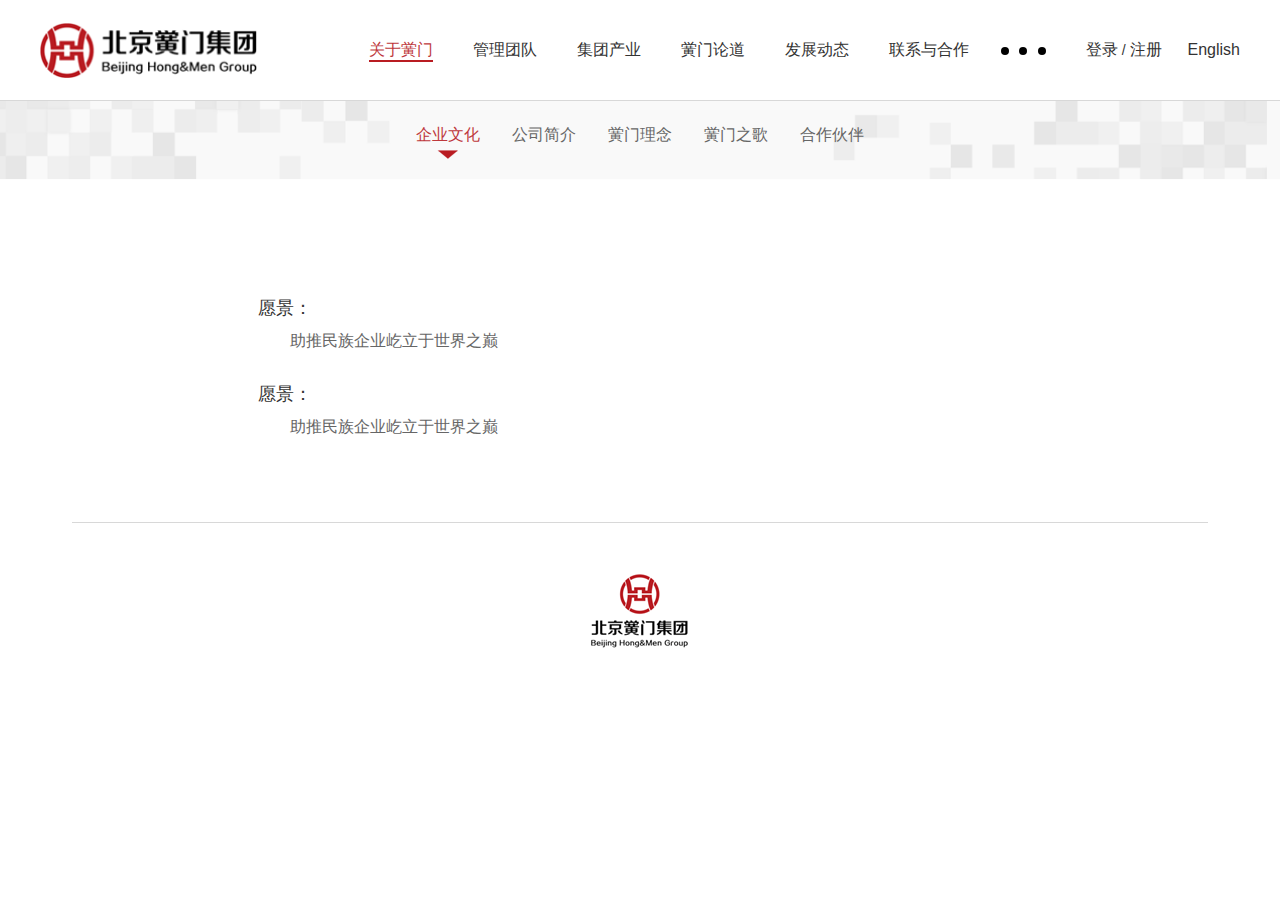
<file: about.html>
<!DOCTYPE html>
<html>

<head>
    <meta charset="utf-8" />
    <meta name="viewport" content="width=device-width,initial-scale=1.0,minimum-scale=1.0, maximum-scale=1.0, user-scalable=no">
    <title>北京黉门集团</title>
    <link rel="stylesheet" href="css/common.css" />
    <link rel="stylesheet" href="css/about.css" />
    <script src="js/jquery-1.11.3.min.js"></script>
    <script src="js/common.js"></script>
    <script src="js/about.js"></script>
</head>

<body>
    <div class="pop-menu-box">
        <a id="pop-menu-close">
            <img src="img/close.png" />
        </a>
        <ul>
            <li>
                <a id="about-menu" class="pop-item">关于黉门</a>
                <ul>
                    <li>
                        <a href="about.html?index=0">企业文化</a>
                    </li>
                    <li>
                        <a href="about.html?index=1">公司简介</a>
                    </li>
                    <li>
                        <a href="about.html?index=2">黉门理念</a>
                    </li>
                    <li>
                        <a href="about.html?index=3">黉门之歌</a>
                    </li>
                    <li>
                        <a href="about.html?index=4">合作伙伴</a>
                    </li>
                </ul>
            </li>
            <li><a href="team.html">管理团队</a></li>
            <li><a href="industry.html">集团产业</a></li>
            <li>
                <a id="research-menu" class="pop-item">黉门论道</a>
                <ul>
                    <li>
                        <a href="research.html?index=0">投资理念</a>
                    </li>
                    <li>
                        <a href="research.html?index=1">宏观研究</a>
                    </li>
                    <li>
                        <a href="research.html?index=2">政策研究</a>
                    </li>
                    <li>
                        <a href="research.html?index=3">行业研究</a>
                    </li>
                </ul>
            </li>
            <li>
                <a id="dynamic-menu" class="pop-item">发展动态</a>
                <ul>
                    <li>
                        <a href="dynamic.html?index=0">黉门活动</a>
                    </li>
                    <li>
                        <a href="dynamic.html?index=1">黉门新闻</a>
                    </li>
                    <li>
                        <a href="dynamic.html?index=2">行业新闻</a>
                    </li>
                </ul>
            </li>
            <li><a href="contact.html">联系与合作</a></li>
            <li>
                <div class="more-login-box">
                    <a>登录</a>
                    <span>/</span>
                    <a>注册</a>
                </div>
            </li>
            <li>
                <a class="pop-item">企业邮箱</a>
                <ul>
                    <li>
                        <p>hm_hmjt@163.com</p>
                    </li>
                </ul>
            </li>
            <li>
                <a class="pop-item feedback-button">留言反馈</a>
                <div class="feedback-box">
                    <h3>尊敬的客户</h3>
                    <h4>欢迎您对我们提出建议，为了确保填写信息的真实性与准确性：（*）为必填项</h4>
                    <ul>
                        <li>
                            <h6><span>*</span>留言姓名：</h6>
                            <div>
                                <input type="text" placeholder="请填写姓名" />
                            </div>
                        </li>
                        <li>
                            <h6><span>*</span>联系电话：</h6>
                            <div>
                                <input type="text" placeholder="请填写电话" />
                            </div>
                        </li>
                        <li>
                            <h6><span>*</span>性别：</h6>
                            <div>
                                <input type="text" placeholder="请填写性别" />
                            </div>
                        </li>
                        <li>
                            <h6><span>*</span>建议及投诉：</h6>
                            <div>
                                <input type="text" placeholder="请填写类别" />
                            </div>
                        </li>
                        <li>
                            <h6><span>*</span>留言内容：</h6>
                            <div>
                                <textarea placeholder="请填写留言内容"></textarea>
                            </div>
                        </li>
                    </ul>
                </div>
            </li>
            <li><a href="about.html">English</a></li>
            <li>
                <a class="search-button">
                    <img src="img/search.png" />
                </a>
            </li>
        </ul>
    </div>

    <div class="more-menu-box">
        <a id="more-menu-close">
            <img src="img/close.png" />
        </a>
        <ul>
            <li>
                <a class="more-item">企业邮箱</a>
                <div>
                    <p>hm_hmjt@163.com</p>
                </div>
            </li>
            <li>
                <a class="more-item">留言反馈</a>
                <div class="feedback-box">
                    <h3>尊敬的客户</h3>
                    <h4>欢迎您对我们提出建议，为了确保填写信息的真实性与准确性：（*）为必填项</h4>
                    <ul>
                        <li>
                            <h6><span>*</span>留言姓名：</h6>
                            <div>
                                <input type="text" placeholder="请填写姓名" />
                            </div>
                        </li>
                        <li>
                            <h6><span>*</span>联系电话：</h6>
                            <div>
                                <input type="text" placeholder="请填写电话" />
                            </div>
                        </li>
                        <li>
                            <h6><span>*</span>性别：</h6>
                            <div>
                                <input type="text" placeholder="请填写性别" />
                            </div>
                        </li>
                        <li>
                            <h6><span>*</span>建议及投诉：</h6>
                            <div>
                                <input type="text" placeholder="请填写类别" />
                            </div>
                        </li>
                        <li>
                            <h6><span>*</span>留言内容：</h6>
                            <div>
                                <textarea placeholder="请填写留言内容"></textarea>
                            </div>
                        </li>
                    </ul>
                </div>
            </li>
            <li>
                <a class="search-button">
                    <img src="img/search.png" />
                </a>
            </li>
        </ul>
    </div>

    <div class="search-box">
        <a id="search-close">
            <img src="img/close.png" />
        </a>
        <div class="search-title">
            <img src="img/search.png" />
            <h3>10条搜索结果</h3>
        </div>
        <div class="search-input">
            <input type="text" placeholder="请输入搜索内容" />
        </div>
        <div class="search-result-box clearfix">
            <ul class="search-list-0 search-list">
                <li class="clearfix">
                    <div>
                        <div></div>
                    </div>
                    <div>
                        <h6>今天我是幸运的 每天改变</h6>
                        <a>阅读全文</a>
                    </div>

                </li>
                <li class="clearfix">
                    <div>
                        <div></div>
                    </div>
                    <div>
                        <h6>今天我是幸运的 每天每天改变每天改变改变</h6>
                        <a>阅读全文</a>
                    </div>

                </li>
            </ul>
            <ul class="search-list-1 search-list">
                <li class="clearfix">
                    <div>
                        <div></div>
                    </div>
                    <div>
                        <h6>今天我是幸运的 每天每天改变每天改变改变</h6>
                        <a>阅读全文</a>
                    </div>

                </li>
                <li class="clearfix">
                    <div>
                        <div></div>
                    </div>
                    <div>
                        <h6>今天我是幸运的 每天改变</h6>
                        <a>阅读全文</a>
                    </div>

                </li>
            </ul>
        </div>
    </div>

    <header>
        <a href="/" class="index-button">
            <img class="logo" src="img/logo.png">
        </a>

        <ul class="navigation-menu">
            <li>
                <a href="about.html" class="menu-underline active">关于黉门</a>
            </li>
            <li>
                <a href="team.html" class="menu-underline">管理团队</a>
            </li>
            <li>
                <a href="industry.html" class="menu-underline">集团产业</a>
            </li>
            <li>
                <a href="research.html" class="menu-underline">黉门论道</a>
            </li>
            <li>
                <a href="dynamic.html" class="menu-underline">发展动态</a>
            </li>
            <li>
                <a href="contact.html" class="menu-underline">联系与合作</a>
            </li>
            <li class="more-box">
                <a id="more-button">
                    <ul class="more-btn">
                        <li></li>
                        <li></li>
                        <li></li>
                    </ul>
                </a>
            </li>
            <li class="login-box">
                <a>登录</a>
                <span>/</span>
                <a>注册</a>
            </li>
            <li class="language-box">
                <a>English</a>
            </li>
        </ul>
        <a id="fold-button" class="fold-button">
            <img src="img/moreButton.png" />
        </a>
    </header>

    <div class="content-body">
        <ul class="second-nav">
            <img src="img/btnBg.png" />
            <li>
                <a class="second-nav-item active">
                    <p>企业文化</p>
                </a>
            </li>
            <li>
                <a class="second-nav-item">
                    <p>公司简介</p>
                </a>
            </li>
            <li>
                <a class="second-nav-item">
                    <p>黉门理念</p>
                </a>
            </li>
            <li>
                <a class="second-nav-item">
                    <p>黉门之歌</p>
                </a>
            </li>
            <li>
                <a class="second-nav-item">
                    <p>合作伙伴</p>
                </a>
            </li>
        </ul>
        <div class="about-content-box">
            <h1 id="about-title" class="about-title"></h1>
            <div id="about-content-0" class="about-content about-content-0">
                <h6>愿景：</h6>
                <p>助推民族企业屹立于世界之巅</p>
                <h6>愿景：</h6>
                <p>助推民族企业屹立于世界之巅</p>
            </div>
            <div id="about-content-1" class="about-content about-content-1">
                <p>介介绍介绍介绍介绍介绍介绍介绍介绍介绍介绍介绍介绍介绍介绍介绍介绍介绍介绍绍</p>
                <p>介介绍介绍介绍介绍介绍介绍介绍介绍介绍介绍介绍介绍介绍介绍介介绍介绍介绍介绍介绍介绍介绍介绍介绍介绍介绍介绍介绍介绍介绍介绍介绍介绍绍介绍介绍介绍介绍绍</p>
            </div>
            <div id="about-content-2" class="about-content about-content-2">
                <p>黉门黉门理念黉门理念黉门理念黉门理念黉门理念黉门理念黉门理念黉门理念黉门理念黉门理念黉门理念黉门理念黉门理念黉门理念黉门理念黉门理念黉门理念理念</p>
                <p>黉门黉门理念黉门理念黉门理念黉门理念黉门理念黉门黉门理念黉门理念黉门理念黉门理念黉门理念黉门理念黉门理念黉门理念黉门理念黉门理念黉门理念黉门理念黉门理念黉门理念黉门理念黉门理念黉门理念理念黉门黉门理念黉门理念黉门理念黉门理念黉门理念黉门理念黉门理念黉门理念黉门理念黉门理念黉门理念黉门理念黉门理念黉门理念黉门理念黉门理念黉门理念理念黉门黉门理念黉门理念黉门理念黉门理念黉门理念黉门理念黉门理念黉门理念黉门理念黉门理念黉门理念黉门理念黉门理念黉门理念黉门理念黉门理念黉门理念理念黉门理念黉门理念黉门理念黉门理念黉门理念黉门理念黉门理念黉门理念黉门理念黉门理念黉门理念黉门理念理念</p>
            </div>
            <div id="about-content-3" class="about-content about-content-3">
                <p>黉门之歌
                    <br/>黉门之歌
                    <br />黉门之歌
                    <br />黉门之歌
                    <br />黉门之歌
                </p>
            </div>
            <div id="about-content-4" class="about-content about-content-4">
                <a><img src="img/cooperative_partner01.png" /></a>
                <a><img src="img/cooperative_partner02.png" /></a>
                <a><img src="img/cooperative_partner03.png" /></a>
                <a><img src="img/cooperative_partner04.png" /></a>
                <a><img src="img/cooperative_partner05.png" /></a>
                <a><img src="img/cooperative_partner06.png" /></a>
                <a><img src="img/cooperative_partner07.png" /></a>
                <a><img src="img/cooperative_partner08.png" /></a>
                <a><img src="img/cooperative_partner09.png" /></a>
                <a><img src="img/cooperative_partner10.png" /></a>
                <a><img src="img/cooperative_partner11.png" /></a>
                <a><img src="img/cooperative_partner12.png" /></a>
                <a><img src="img/cooperative_partner13.png" /></a>
                <a><img src="img/cooperative_partner14.png" /></a>
            </div>
        </div>
    </div>
    <footer>
        <img src="img/logoSmall.png" />
    </footer>
</body>

</html>
</file>
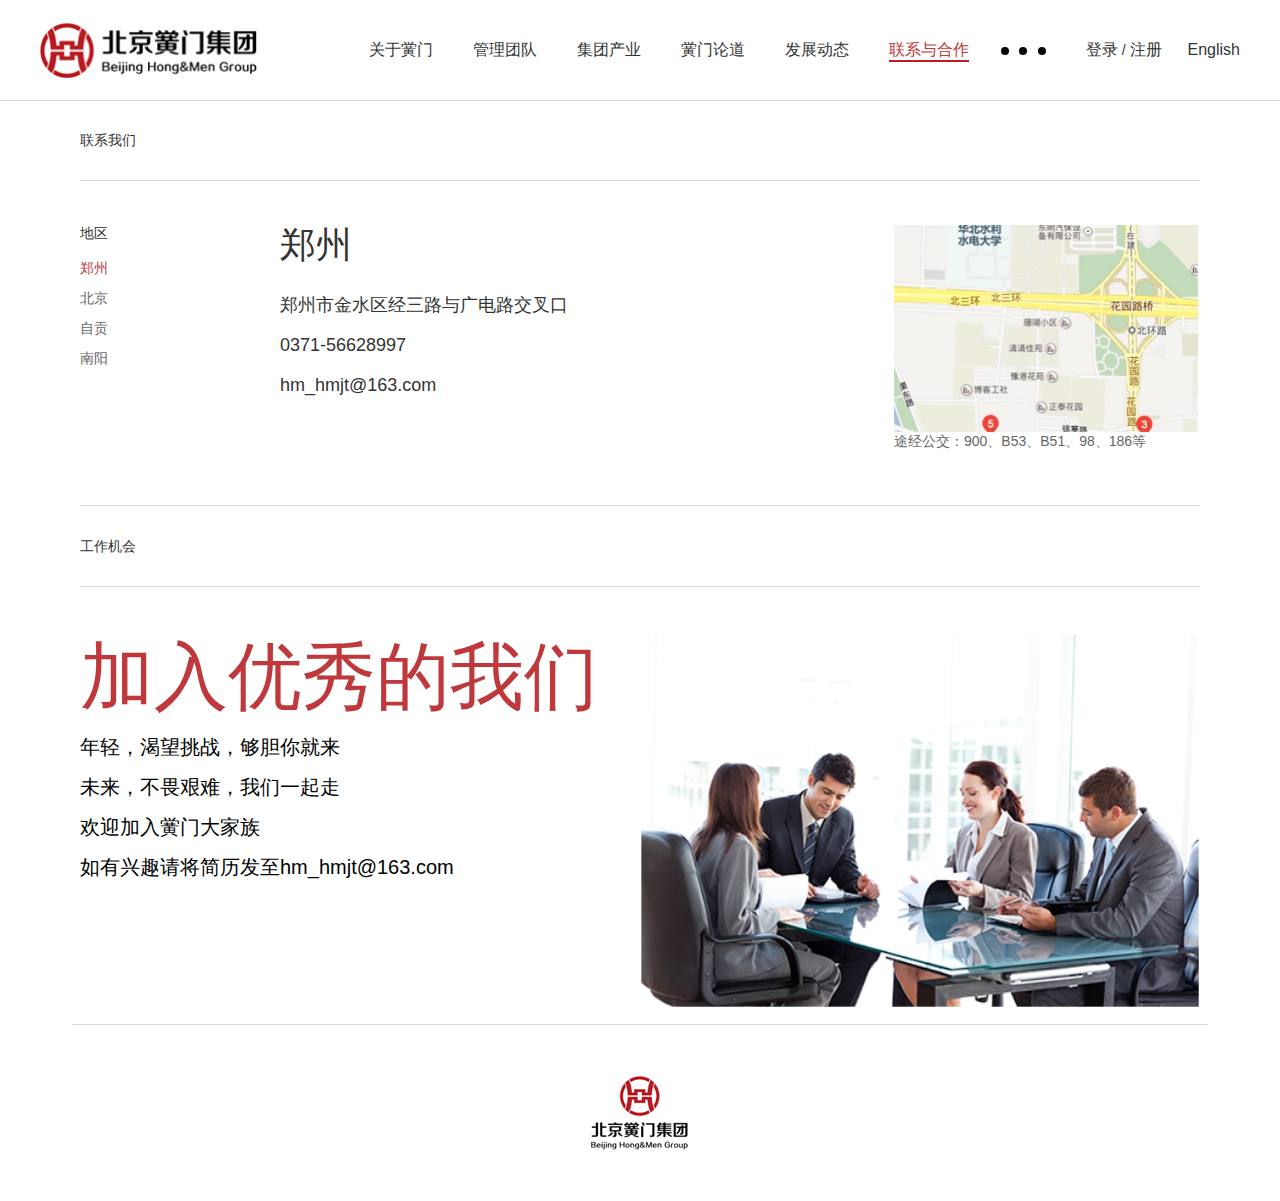
<file: contact.html>
<!DOCTYPE html>
<html>

<head>
    <meta charset="utf-8" />
    <meta name="viewport" content="width=device-width,initial-scale=1.0,minimum-scale=1.0, maximum-scale=1.0, user-scalable=no">
    <title>北京黉门集团</title>
    <link rel="stylesheet" href="css/common.css" />
    <link rel="stylesheet" href="css/contact.css" />
    <script src="js/jquery-1.11.3.min.js"></script>
    <script src="js/common.js"></script>
    <script src="js/contact.js"></script>
</head>

<body>
    <div class="pop-menu-box">
        <a id="pop-menu-close">
            <img src="img/close.png" />
        </a>
        <ul>
            <li>
                <a id="about-menu" class="pop-item">关于黉门</a>
                <ul>
                    <li>
                        <a href="about.html?index=0">企业文化</a>
                    </li>
                    <li>
                        <a href="about.html?index=1">公司简介</a>
                    </li>
                    <li>
                        <a href="about.html?index=2">黉门理念</a>
                    </li>
                    <li>
                        <a href="about.html?index=3">黉门之歌</a>
                    </li>
                    <li>
                        <a href="about.html?index=4">合作伙伴</a>
                    </li>
                </ul>
            </li>
            <li><a href="team.html">管理团队</a></li>
            <li><a href="industry.html">集团产业</a></li>
            <li>
                <a id="research-menu" class="pop-item">黉门论道</a>
                <ul>
                    <li>
                        <a href="research.html?index=0">投资理念</a>
                    </li>
                    <li>
                        <a href="research.html?index=1">宏观研究</a>
                    </li>
                    <li>
                        <a href="research.html?index=2">政策研究</a>
                    </li>
                    <li>
                        <a href="research.html?index=3">行业研究</a>
                    </li>
                </ul>
            </li>
            <li>
                <a id="dynamic-menu" class="pop-item">发展动态</a>
                <ul>
                    <li>
                        <a href="dynamic.html?index=0">黉门活动</a>
                    </li>
                    <li>
                        <a href="dynamic.html?index=1">黉门新闻</a>
                    </li>
                    <li>
                        <a href="dynamic.html?index=2">行业新闻</a>
                    </li>
                </ul>
            </li>
            <li><a href="contact.html">联系与合作</a></li>
            <li>
                <div class="more-login-box">
                    <a>登录</a>
                    <span>/</span>
                    <a>注册</a>
                </div>
            </li>
            <li>
                <a class="pop-item">企业邮箱</a>
                <ul>
                    <li>
                        <p>hm_hmjt@163.com</p>
                    </li>
                </ul>
            </li>
            <li>
                <a class="pop-item feedback-button">留言反馈</a>
                <div class="feedback-box">
                    <h3>尊敬的客户</h3>
                    <h4>欢迎您对我们提出建议，为了确保填写信息的真实性与准确性：（*）为必填项</h4>
                    <ul>
                        <li>
                            <h6><span>*</span>留言姓名：</h6>
                            <div>
                                <input type="text" placeholder="请填写姓名" />
                            </div>
                        </li>
                        <li>
                            <h6><span>*</span>联系电话：</h6>
                            <div>
                                <input type="text" placeholder="请填写电话" />
                            </div>
                        </li>
                        <li>
                            <h6><span>*</span>性别：</h6>
                            <div>
                                <input type="text" placeholder="请填写性别" />
                            </div>
                        </li>
                        <li>
                            <h6><span>*</span>建议及投诉：</h6>
                            <div>
                                <input type="text" placeholder="请填写类别" />
                            </div>
                        </li>
                        <li>
                            <h6><span>*</span>留言内容：</h6>
                            <div>
                                <textarea placeholder="请填写留言内容"></textarea>
                            </div>
                        </li>
                    </ul>
                </div>
            </li>
            <li><a href="about.html">English</a></li>
            <li>
                <a class="search-button">
                    <img src="img/search.png" />
                </a>
            </li>
        </ul>
    </div>

    <div class="more-menu-box">
        <a id="more-menu-close">
            <img src="img/close.png" />
        </a>
        <ul>
            <li>
                <a class="more-item">企业邮箱</a>
                <div>
                    <p>hm_hmjt@163.com</p>
                </div>
            </li>
            <li>
                <a class="more-item">留言反馈</a>
                <div class="feedback-box">
                    <h3>尊敬的客户</h3>
                    <h4>欢迎您对我们提出建议，为了确保填写信息的真实性与准确性：（*）为必填项</h4>
                    <ul>
                        <li>
                            <h6><span>*</span>留言姓名：</h6>
                            <div>
                                <input type="text" placeholder="请填写姓名" />
                            </div>
                        </li>
                        <li>
                            <h6><span>*</span>联系电话：</h6>
                            <div>
                                <input type="text" placeholder="请填写电话" />
                            </div>
                        </li>
                        <li>
                            <h6><span>*</span>性别：</h6>
                            <div>
                                <input type="text" placeholder="请填写性别" />
                            </div>
                        </li>
                        <li>
                            <h6><span>*</span>建议及投诉：</h6>
                            <div>
                                <input type="text" placeholder="请填写类别" />
                            </div>
                        </li>
                        <li>
                            <h6><span>*</span>留言内容：</h6>
                            <div>
                                <textarea placeholder="请填写留言内容"></textarea>
                            </div>
                        </li>
                    </ul>
                </div>
            </li>
            <li>
                <a class="search-button">
                    <img src="img/search.png" />
                </a>
            </li>
        </ul>
    </div>

    <div class="search-box">
        <a id="search-close">
            <img src="img/close.png" />
        </a>
        <div class="search-title">
            <img src="img/search.png" />
            <h3>10条搜索结果</h3>
        </div>
        <div class="search-input">
            <input type="text" placeholder="请输入搜索内容" />
        </div>
        <div class="search-result-box clearfix">
            <ul class="search-list-0 search-list">
                <li class="clearfix">
                    <div>
                        <div></div>
                    </div>
                    <div>
                        <h6>今天我是幸运的 每天改变</h6>
                        <a>阅读全文</a>
                    </div>

                </li>
                <li class="clearfix">
                    <div>
                        <div></div>
                    </div>
                    <div>
                        <h6>今天我是幸运的 每天每天改变每天改变改变</h6>
                        <a>阅读全文</a>
                    </div>

                </li>
            </ul>
            <ul class="search-list-1 search-list">
                <li class="clearfix">
                    <div>
                        <div></div>
                    </div>
                    <div>
                        <h6>今天我是幸运的 每天每天改变每天改变改变</h6>
                        <a>阅读全文</a>
                    </div>

                </li>
                <li class="clearfix">
                    <div>
                        <div></div>
                    </div>
                    <div>
                        <h6>今天我是幸运的 每天改变</h6>
                        <a>阅读全文</a>
                    </div>

                </li>
            </ul>
        </div>
    </div>

    <header>
        <a href="/" class="index-button">
            <img class="logo" src="img/logo.png">
        </a>

        <ul class="navigation-menu">
            <li>
                <a href="about.html" class="menu-underline">关于黉门</a>
            </li>
            <li>
                <a href="team.html" class="menu-underline">管理团队</a>
            </li>
            <li>
                <a href="industry.html" class="menu-underline">集团产业</a>
            </li>
            <li>
                <a href="research.html" class="menu-underline">黉门论道</a>
            </li>
            <li>
                <a href="dynamic.html" class="menu-underline">发展动态</a>
            </li>
            <li>
                <a href="contact.html" class="menu-underline active">联系与合作</a>
            </li>
            <li class="more-box">
                <a id="more-button">
                    <ul class="more-btn">
                        <li></li>
                        <li></li>
                        <li></li>
                    </ul>
                </a>
            </li>
            <li class="login-box">
                <a>登录</a>
                <span>/</span>
                <a>注册</a>
            </li>
            <li class="language-box">
                <a>English</a>
            </li>
        </ul>
        <a id="fold-button" class="fold-button">
            <img src="img/moreButton.png" />
        </a>
    </header>

    <div class="content-body">
        <div class="area-body">
            <h3 class="section-title no-top-line">联系我们</h3>
            <div>
                <ul class="area-list">
                    地区
                    <li>
                        <a class="active">郑州</a>
                    </li>
                    <li>
                        <a>北京</a>
                    </li>
                    <li>
                        <a>自贡</a>
                    </li>
                    <li>
                        <a>南阳</a>
                    </li>
                </ul>
                <div class="area-box-0">
                    <div class="area-box">
                        <div>
                            <h5>郑州</h5>
                            <p>郑州市金水区经三路与广电路交叉口</p>
                            <p>0371-56628997</p>
                            <p>hm_hmjt@163.com</p>
                        </div>
                        <div>
                            <div>
                                <img src="img/map.jpg" />
                                <p>途经公交：900、B53、B51、98、186等</p>
                            </div>
                        </div>
                    </div>
                </div>

                <div class="area-box-1">
                    <div class="area-box">
                        <div>
                            <h5>北京</h5>
                            <p>郑州市金水区经三路与广电路交叉口</p>
                            <p>0371-56628997</p>
                            <p>hm_hmjt@163.com</p>
                        </div>
                        <div>
                            <div>
                                <img src="img/map.jpg" />
                                <p>途经公交：900、B53、B51、98、186等</p>
                            </div>
                        </div>
                    </div>
                </div>
                <div class="area-box-2">
                    <div class="area-box">
                        <div>
                            <h5>自贡</h5>
                            <p>郑州市金水区经三路与广电路交叉口</p>
                            <p>0371-56628997</p>
                            <p>hm_hmjt@163.com</p>
                        </div>
                        <div>
                            <div>
                                <img src="img/map.jpg" />
                                <p>途经公交：900、B53、B51、98、186等</p>
                            </div>
                        </div>
                    </div>
                </div>
                <div class="area-box-3">
                    <div class="area-box">
                        <div>
                            <h5>南阳</h5>
                            <p>郑州市金水区经三路与广电路交叉口</p>
                            <p>0371-56628997</p>
                            <p>hm_hmjt@163.com</p>
                        </div>
                        <div>
                            <div>
                                <img src="img/map.jpg" />
                                <p>途经公交：900、B53、B51、98、186等</p>
                            </div>
                        </div>
                    </div>
                </div>
            </div>
        </div>
        <div class="recruit-body">
            <h3 class="section-title">工作机会</h3>
            <div>
                <div class="recruit-box">
                    <div>
                        <h5>加入优秀的我们</h5>
                        <p>年轻，渴望挑战，够胆你就来</p>
                        <p>未来，不畏艰难，我们一起走</p>
                        <p>欢迎加入黉门大家族</p>
                        <p>如有兴趣请将简历发至hm_hmjt@163.com</p>
                    </div>
                    <div>
                        <img src="img/recruit.png" />
                    </div>
                </div>
            </div>
        </div>
    </div>
    <footer>
        <img src="img/logoSmall.png" />
    </footer>
</body>

</html>
</file>
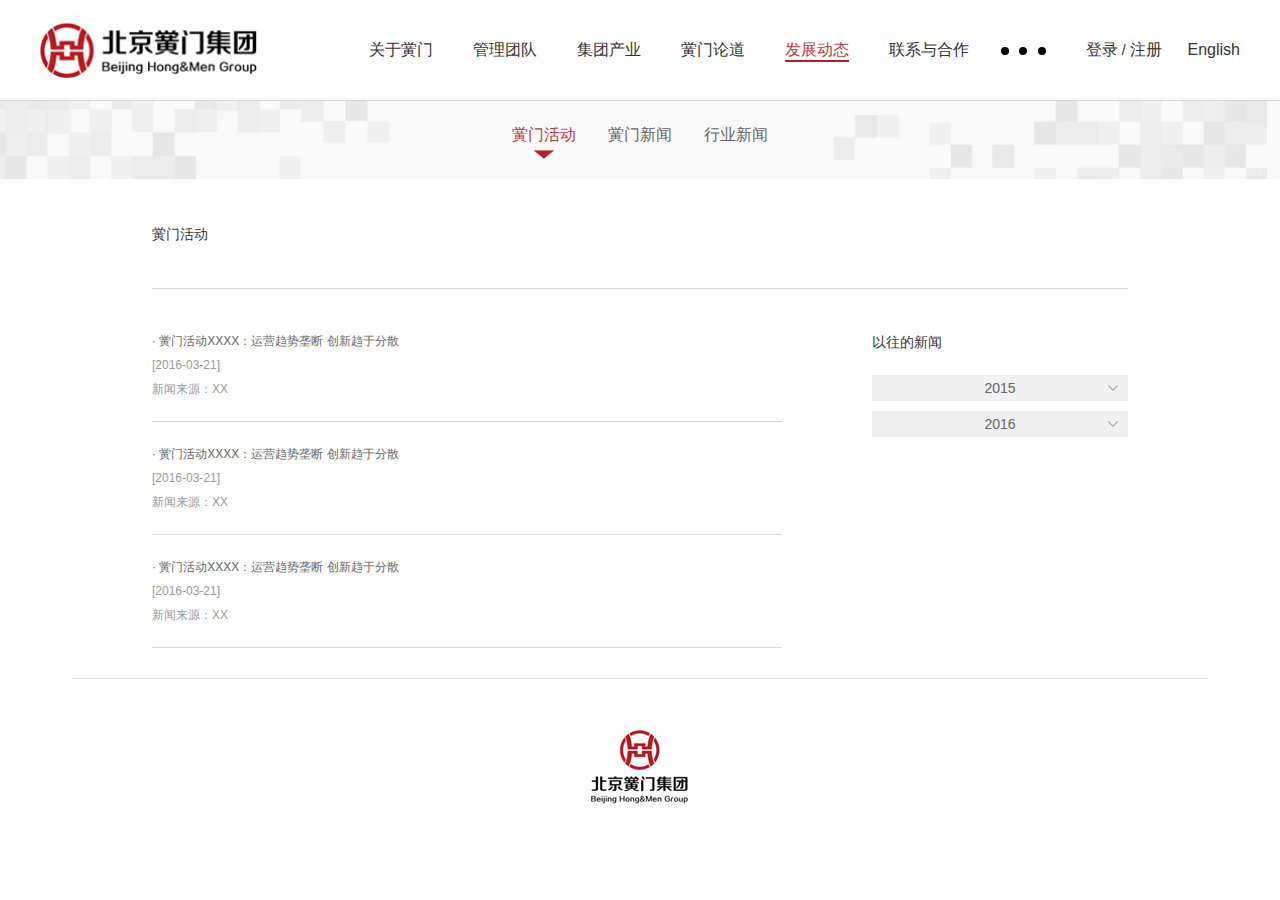
<file: dynamic.html>
<!DOCTYPE html>
<html>

<head>
    <meta charset="utf-8" />
    <meta name="viewport" content="width=device-width,initial-scale=1.0,minimum-scale=1.0, maximum-scale=1.0, user-scalable=no">
    <title>北京黉门集团</title>
    <link rel="stylesheet" href="css/common.css" />
    <link rel="stylesheet" href="css/dynamic.css" />
    <script src="js/jquery-1.11.3.min.js"></script>
    <script src="js/common.js"></script>
    <script src="js/dynamic.js"></script>
</head>

<body>
    <div class="pop-menu-box">
        <a id="pop-menu-close">
            <img src="img/close.png" />
        </a>
        <ul>
            <li>
                <a id="about-menu" class="pop-item">关于黉门</a>
                <ul>
                    <li>
                        <a href="about.html?index=0">企业文化</a>
                    </li>
                    <li>
                        <a href="about.html?index=1">公司简介</a>
                    </li>
                    <li>
                        <a href="about.html?index=2">黉门理念</a>
                    </li>
                    <li>
                        <a href="about.html?index=3">黉门之歌</a>
                    </li>
                    <li>
                        <a href="about.html?index=4">合作伙伴</a>
                    </li>
                </ul>
            </li>
            <li><a href="team.html">管理团队</a></li>
            <li><a href="industry.html">集团产业</a></li>
            <li>
                <a id="research-menu" class="pop-item">黉门论道</a>
                <ul>
                    <li>
                        <a href="research.html?index=0">投资理念</a>
                    </li>
                    <li>
                        <a href="research.html?index=1">宏观研究</a>
                    </li>
                    <li>
                        <a href="research.html?index=2">政策研究</a>
                    </li>
                    <li>
                        <a href="research.html?index=3">行业研究</a>
                    </li>
                </ul>
            </li>
            <li>
                <a id="dynamic-menu" class="pop-item">发展动态</a>
                <ul>
                    <li>
                        <a href="dynamic.html?index=0">黉门活动</a>
                    </li>
                    <li>
                        <a href="dynamic.html?index=1">黉门新闻</a>
                    </li>
                    <li>
                        <a href="dynamic.html?index=2">行业新闻</a>
                    </li>
                </ul>
            </li>
            <li><a href="contact.html">联系与合作</a></li>
            <li>
                <div class="more-login-box">
                    <a>登录</a>
                    <span>/</span>
                    <a>注册</a>
                </div>
            </li>
            <li>
                <a class="pop-item">企业邮箱</a>
                <ul>
                    <li>
                        <p>hm_hmjt@163.com</p>
                    </li>
                </ul>
            </li>
            <li>
                <a class="pop-item feedback-button">留言反馈</a>
                <div class="feedback-box">
                    <h3>尊敬的客户</h3>
                    <h4>欢迎您对我们提出建议，为了确保填写信息的真实性与准确性：（*）为必填项</h4>
                    <ul>
                        <li>
                            <h6><span>*</span>留言姓名：</h6>
                            <div>
                                <input type="text" placeholder="请填写姓名" />
                            </div>
                        </li>
                        <li>
                            <h6><span>*</span>联系电话：</h6>
                            <div>
                                <input type="text" placeholder="请填写电话" />
                            </div>
                        </li>
                        <li>
                            <h6><span>*</span>性别：</h6>
                            <div>
                                <input type="text" placeholder="请填写性别" />
                            </div>
                        </li>
                        <li>
                            <h6><span>*</span>建议及投诉：</h6>
                            <div>
                                <input type="text" placeholder="请填写类别" />
                            </div>
                        </li>
                        <li>
                            <h6><span>*</span>留言内容：</h6>
                            <div>
                                <textarea placeholder="请填写留言内容"></textarea>
                            </div>
                        </li>
                    </ul>
                </div>
            </li>
            <li><a href="about.html">English</a></li>
            <li>
                <a class="search-button">
                    <img src="img/search.png" />
                </a>
            </li>
        </ul>
    </div>

    <div class="more-menu-box">
        <a id="more-menu-close">
            <img src="img/close.png" />
        </a>
        <ul>
            <li>
                <a class="more-item">企业邮箱</a>
                <div>
                    <p>hm_hmjt@163.com</p>
                </div>
            </li>
            <li>
                <a class="more-item">留言反馈</a>
                <div class="feedback-box">
                    <h3>尊敬的客户</h3>
                    <h4>欢迎您对我们提出建议，为了确保填写信息的真实性与准确性：（*）为必填项</h4>
                    <ul>
                        <li>
                            <h6><span>*</span>留言姓名：</h6>
                            <div>
                                <input type="text" placeholder="请填写姓名" />
                            </div>
                        </li>
                        <li>
                            <h6><span>*</span>联系电话：</h6>
                            <div>
                                <input type="text" placeholder="请填写电话" />
                            </div>
                        </li>
                        <li>
                            <h6><span>*</span>性别：</h6>
                            <div>
                                <input type="text" placeholder="请填写性别" />
                            </div>
                        </li>
                        <li>
                            <h6><span>*</span>建议及投诉：</h6>
                            <div>
                                <input type="text" placeholder="请填写类别" />
                            </div>
                        </li>
                        <li>
                            <h6><span>*</span>留言内容：</h6>
                            <div>
                                <textarea placeholder="请填写留言内容"></textarea>
                            </div>
                        </li>
                    </ul>
                </div>
            </li>
            <li>
                <a class="search-button">
                    <img src="img/search.png" />
                </a>
            </li>
        </ul>
    </div>

    <div class="search-box">
        <a id="search-close">
            <img src="img/close.png" />
        </a>
        <div class="search-title">
            <img src="img/search.png" />
            <h3>10条搜索结果</h3>
        </div>
        <div class="search-input">
            <input type="text" placeholder="请输入搜索内容" />
        </div>
        <div class="search-result-box clearfix">
            <ul class="search-list-0 search-list">
                <li class="clearfix">
                    <div>
                        <div></div>
                    </div>
                    <div>
                        <h6>今天我是幸运的 每天改变</h6>
                        <a>阅读全文</a>
                    </div>

                </li>
                <li class="clearfix">
                    <div>
                        <div></div>
                    </div>
                    <div>
                        <h6>今天我是幸运的 每天每天改变每天改变改变</h6>
                        <a>阅读全文</a>
                    </div>

                </li>
            </ul>
            <ul class="search-list-1 search-list">
                <li class="clearfix">
                    <div>
                        <div></div>
                    </div>
                    <div>
                        <h6>今天我是幸运的 每天每天改变每天改变改变</h6>
                        <a>阅读全文</a>
                    </div>

                </li>
                <li class="clearfix">
                    <div>
                        <div></div>
                    </div>
                    <div>
                        <h6>今天我是幸运的 每天改变</h6>
                        <a>阅读全文</a>
                    </div>

                </li>
            </ul>
        </div>
    </div>

    <header>
        <a href="/" class="index-button">
            <img class="logo" src="img/logo.png">
        </a>

        <ul class="navigation-menu">
            <li>
                <a href="about.html" class="menu-underline">关于黉门</a>
            </li>
            <li>
                <a href="team.html" class="menu-underline">管理团队</a>
            </li>
            <li>
                <a href="industry.html" class="menu-underline">集团产业</a>
            </li>
            <li>
                <a href="research.html" class="menu-underline">黉门论道</a>
            </li>
            <li>
                <a href="dynamic.html" class="menu-underline active">发展动态</a>
            </li>
            <li>
                <a href="contact.html" class="menu-underline">联系与合作</a>
            </li>
            <li class="more-box">
                <a id="more-button">
                    <ul class="more-btn">
                        <li></li>
                        <li></li>
                        <li></li>
                    </ul>
                </a>
            </li>
            <li class="login-box">
                <a>登录</a>
                <span>/</span>
                <a>注册</a>
            </li>
            <li class="language-box">
                <a>English</a>
            </li>
        </ul>
        <a id="fold-button" class="fold-button">
            <img src="img/moreButton.png" />
        </a>
    </header>

    <div class="content-body">
        <ul class="second-nav">
            <img src="img/btnBg.png" />
            <li>
                <a class="second-nav-item active">
                    <p>黉门活动</p>
                </a>
            </li>
            <li>
                <a class="second-nav-item">
                    <p>黉门新闻</p>
                </a>
            </li>
            <li>
                <a class="second-nav-item">
                    <p>行业新闻</p>
                </a>
            </li>
        </ul>
        <div class="dynamic-content-box">
            <h1 id="dynamic-title" class="dynamic-title"></h1>
            <div id="dynamic-content-0" class="dynamic-content dynamic-content-0 clearfix">
                <div class="dynamic-date-box-mobile">
                    <div>
                        <a>2015年<img src="img/date_down.png" /></a>
                        <ul>
                            <li>
                                <a data-year="2015">2015年</a>
                            </li>
                            <li>
                                <a data-year="2016">2016年</a>
                            </li>
                        </ul>
                    </div>
                    <div>
                        <a data-month="1">1月<img src="img/date_down.png" /></a>
                        <ul>
                            <li>
                                <a data-month="1">1月</a>
                            </li>
                            <li>
                                <a data-month="2">2月</a>
                            </li>
                            <li>
                                <a data-month="3">3月</a>
                            </li>
                            <li>
                                <a data-month="4">4月</a>
                            </li>
                            <li>
                                <a data-month="5">5月</a>
                            </li>
                            <li>
                                <a data-month="6">6月</a>
                            </li>
                            <li>
                                <a data-month="7">7月</a>
                            </li>
                            <li>
                                <a data-month="8">8月</a>
                            </li>
                            <li>
                                <a data-month="9">9月</a>
                            </li>
                            <li>
                                <a data-month="10">10月</a>
                            </li>
                            <li>
                                <a data-month="11">11月</a>
                            </li>
                            <li>
                                <a data-month="12">12月</a>
                            </li>
                        </ul>
                    </div>
                </div>
                <ul>
                    <li>
                        <a>· 黉门活动XXXX：运营趋势垄断 创新趋于分散</a>
                        <p>[2016-03-21]</p>
                        <p>新闻来源：XX</p>
                    </li>
                    <li>
                        <a>· 黉门活动XXXX：运营趋势垄断 创新趋于分散</a>
                        <p>[2016-03-21]</p>
                        <p>新闻来源：XX</p>
                    </li>
                    <li>
                        <a>· 黉门活动XXXX：运营趋势垄断 创新趋于分散</a>
                        <p>[2016-03-21]</p>
                        <p>新闻来源：XX</p>
                    </li>
                </ul>
                <div class="dynamic-date-box">
                    <h6>以往的新闻</h6>
                    <ul class="dynamic-date-list">
                        <li>
                            <a data-year="2015">2015<img src="img/date_down.png" /></a>
                            <table>
                                <tr>
                                    <td>
                                        <a data-month="1">1月</a>
                                    </td>
                                    <td>
                                        <a data-month="2">2月</a>
                                    </td>
                                    <td>
                                        <a data-month="3">3月</a>
                                    </td>
                                </tr>
                                <tr>
                                    <td>
                                        <a data-month="4">4月</a>
                                    </td>
                                    <td>
                                        <a data-month="5">5月</a>
                                    </td>
                                    <td>
                                        <a data-month="6">6月</a>
                                    </td>
                                </tr>
                                <tr>
                                    <td>
                                        <a data-month="7">7月</a>
                                    </td>
                                    <td>
                                        <a data-month="8">8月</a>
                                    </td>
                                    <td>
                                        <a data-month="9">9月</a>
                                    </td>
                                </tr>
                                <tr>
                                    <td>
                                        <a data-month="10">10月</a>
                                    </td>
                                    <td>
                                        <a data-month="11">11月</a>
                                    </td>
                                    <td>
                                        <a data-month="12">12月</a>
                                    </td>
                                </tr>
                            </table>
                        </li>
                        <li>
                            <a data-year="2016">2016<img src="img/date_down.png" /></a>
                            <table>
                                <tr>
                                    <td>
                                        <a data-month="1">1月</a>
                                    </td>
                                    <td>
                                        <a data-month="2">2月</a>
                                    </td>
                                    <td>
                                        <a data-month="3">3月</a>
                                    </td>
                                </tr>
                                <tr>
                                    <td>
                                        <a data-month="4">4月</a>
                                    </td>
                                    <td>
                                        <a data-month="5">5月</a>
                                    </td>
                                    <td>
                                        <a data-month="6">6月</a>
                                    </td>
                                </tr>
                                <tr>
                                    <td>
                                        <a data-month="7">7月</a>
                                    </td>
                                    <td>
                                        <a data-month="8">8月</a>
                                    </td>
                                    <td>
                                        <a data-month="9">9月</a>
                                    </td>
                                </tr>
                                <tr>
                                    <td>
                                        <a data-month="10">10月</a>
                                    </td>
                                    <td>
                                        <a data-month="11">11月</a>
                                    </td>
                                    <td>
                                        <a data-month="12">12月</a>
                                    </td>
                                </tr>
                            </table>
                        </li>
                    </ul>
                </div>
            </div>
            <div id="dynamic-content-1" class="dynamic-content dynamic-content-1 clearfix">
                <div class="dynamic-date-box-mobile">
                    <div>
                        <a>2015年<img src="img/date_down.png" /></a>
                        <ul>
                            <li>
                                <a data-year="2015">2015年</a>
                            </li>
                            <li>
                                <a data-year="2016">2016年</a>
                            </li>
                        </ul>
                    </div>
                    <div>
                        <a data-month="1">1月<img src="img/date_down.png" /></a>
                        <ul>
                            <li>
                                <a data-month="1">1月</a>
                            </li>
                            <li>
                                <a data-month="2">2月</a>
                            </li>
                            <li>
                                <a data-month="3">3月</a>
                            </li>
                            <li>
                                <a data-month="4">4月</a>
                            </li>
                            <li>
                                <a data-month="5">5月</a>
                            </li>
                            <li>
                                <a data-month="6">6月</a>
                            </li>
                            <li>
                                <a data-month="7">7月</a>
                            </li>
                            <li>
                                <a data-month="8">8月</a>
                            </li>
                            <li>
                                <a data-month="9">9月</a>
                            </li>
                            <li>
                                <a data-month="10">10月</a>
                            </li>
                            <li>
                                <a data-month="11">11月</a>
                            </li>
                            <li>
                                <a data-month="12">12月</a>
                            </li>
                        </ul>
                    </div>
                </div>
                <ul>
                    <li>
                        <a>· 黉门新闻XXXX：运营趋势垄断 创新趋于分散</a>
                        <p>[2016-03-21]</p>
                        <p>新闻来源：XX</p>
                    </li>
                    <li>
                        <a>· 黉门新闻XXXX：运营趋势垄断 创新趋于分散</a>
                        <p>[2016-03-21]</p>
                        <p>新闻来源：XX</p>
                    </li>
                    <li>
                        <a>· 黉门新闻XXXX：运营趋势垄断 创新趋于分散</a>
                        <p>[2016-03-21]</p>
                        <p>新闻来源：XX</p>
                    </li>
                </ul>
                <div class="dynamic-date-box">
                    <h6>以往的新闻</h6>
                    <ul class="dynamic-date-list">
                        <li>
                            <a data-year="2015">2015<img src="img/date_down.png" /></a>
                            <table>
                                <tr>
                                    <td>
                                        <a data-month="1">1月</a>
                                    </td>
                                    <td>
                                        <a data-month="2">2月</a>
                                    </td>
                                    <td>
                                        <a data-month="3">3月</a>
                                    </td>
                                </tr>
                                <tr>
                                    <td>
                                        <a data-month="4">4月</a>
                                    </td>
                                    <td>
                                        <a data-month="5">5月</a>
                                    </td>
                                    <td>
                                        <a data-month="6">6月</a>
                                    </td>
                                </tr>
                                <tr>
                                    <td>
                                        <a data-month="7">7月</a>
                                    </td>
                                    <td>
                                        <a data-month="8">8月</a>
                                    </td>
                                    <td>
                                        <a data-month="9">9月</a>
                                    </td>
                                </tr>
                                <tr>
                                    <td>
                                        <a data-month="10">10月</a>
                                    </td>
                                    <td>
                                        <a data-month="11">11月</a>
                                    </td>
                                    <td>
                                        <a data-month="12">12月</a>
                                    </td>
                                </tr>
                            </table>
                        </li>
                        <li>
                            <a data-year="2016">2016<img src="img/date_down.png" /></a>
                            <table>
                                <tr>
                                    <td>
                                        <a data-month="1">1月</a>
                                    </td>
                                    <td>
                                        <a data-month="2">2月</a>
                                    </td>
                                    <td>
                                        <a data-month="3">3月</a>
                                    </td>
                                </tr>
                                <tr>
                                    <td>
                                        <a data-month="4">4月</a>
                                    </td>
                                    <td>
                                        <a data-month="5">5月</a>
                                    </td>
                                    <td>
                                        <a data-month="6">6月</a>
                                    </td>
                                </tr>
                                <tr>
                                    <td>
                                        <a data-month="7">7月</a>
                                    </td>
                                    <td>
                                        <a data-month="8">8月</a>
                                    </td>
                                    <td>
                                        <a data-month="9">9月</a>
                                    </td>
                                </tr>
                                <tr>
                                    <td>
                                        <a data-month="10">10月</a>
                                    </td>
                                    <td>
                                        <a data-month="11">11月</a>
                                    </td>
                                    <td>
                                        <a data-month="12">12月</a>
                                    </td>
                                </tr>
                            </table>
                        </li>
                    </ul>
                </div>
            </div>
            <div id="dynamic-content-2" class="dynamic-content dynamic-content-2 clearfix">
                <div class="dynamic-date-box-mobile">
                    <div>
                        <a>2015年<img src="img/date_down.png" /></a>
                        <ul>
                            <li>
                                <a data-year="2015">2015年</a>
                            </li>
                            <li>
                                <a data-year="2016">2016年</a>
                            </li>
                        </ul>
                    </div>
                    <div>
                        <a data-month="1">1月<img src="img/date_down.png" /></a>
                        <ul>
                            <li>
                                <a data-month="1">1月</a>
                            </li>
                            <li>
                                <a data-month="2">2月</a>
                            </li>
                            <li>
                                <a data-month="3">3月</a>
                            </li>
                            <li>
                                <a data-month="4">4月</a>
                            </li>
                            <li>
                                <a data-month="5">5月</a>
                            </li>
                            <li>
                                <a data-month="6">6月</a>
                            </li>
                            <li>
                                <a data-month="7">7月</a>
                            </li>
                            <li>
                                <a data-month="8">8月</a>
                            </li>
                            <li>
                                <a data-month="9">9月</a>
                            </li>
                            <li>
                                <a data-month="10">10月</a>
                            </li>
                            <li>
                                <a data-month="11">11月</a>
                            </li>
                            <li>
                                <a data-month="12">12月</a>
                            </li>
                        </ul>
                    </div>
                </div>
                <ul>
                    <li>
                        <a>· 行业新闻XXXX：运营趋势垄断 创新趋于分散</a>
                        <p>[2016-03-21]</p>
                        <p>新闻来源：XX</p>
                    </li>
                    <li>
                        <a>· 行业新闻XXXX：运营趋势垄断 创新趋于分散</a>
                        <p>[2016-03-21]</p>
                        <p>新闻来源：XX</p>
                    </li>
                    <li>
                        <a>· 行业新闻XXXX：运营趋势垄断 创新趋于分散</a>
                        <p>[2016-03-21]</p>
                        <p>新闻来源：XX</p>
                    </li>
                </ul>
                <div class="dynamic-date-box">
                    <h6>以往的新闻</h6>
                    <ul class="dynamic-date-list">
                        <li>
                            <a data-year="2015">2015<img src="img/date_down.png" /></a>
                            <table>
                                <tr>
                                    <td>
                                        <a data-month="1">1月</a>
                                    </td>
                                    <td>
                                        <a data-month="2">2月</a>
                                    </td>
                                    <td>
                                        <a data-month="3">3月</a>
                                    </td>
                                </tr>
                                <tr>
                                    <td>
                                        <a data-month="4">4月</a>
                                    </td>
                                    <td>
                                        <a data-month="5">5月</a>
                                    </td>
                                    <td>
                                        <a data-month="6">6月</a>
                                    </td>
                                </tr>
                                <tr>
                                    <td>
                                        <a data-month="7">7月</a>
                                    </td>
                                    <td>
                                        <a data-month="8">8月</a>
                                    </td>
                                    <td>
                                        <a data-month="9">9月</a>
                                    </td>
                                </tr>
                                <tr>
                                    <td>
                                        <a data-month="10">10月</a>
                                    </td>
                                    <td>
                                        <a data-month="11">11月</a>
                                    </td>
                                    <td>
                                        <a data-month="12">12月</a>
                                    </td>
                                </tr>
                            </table>
                        </li>
                        <li>
                            <a data-year="2016">2016<img src="img/date_down.png" /></a>
                            <table>
                                <tr>
                                    <td>
                                        <a data-month="1">1月</a>
                                    </td>
                                    <td>
                                        <a data-month="2">2月</a>
                                    </td>
                                    <td>
                                        <a data-month="3">3月</a>
                                    </td>
                                </tr>
                                <tr>
                                    <td>
                                        <a data-month="4">4月</a>
                                    </td>
                                    <td>
                                        <a data-month="5">5月</a>
                                    </td>
                                    <td>
                                        <a data-month="6">6月</a>
                                    </td>
                                </tr>
                                <tr>
                                    <td>
                                        <a data-month="7">7月</a>
                                    </td>
                                    <td>
                                        <a data-month="8">8月</a>
                                    </td>
                                    <td>
                                        <a data-month="9">9月</a>
                                    </td>
                                </tr>
                                <tr>
                                    <td>
                                        <a data-month="10">10月</a>
                                    </td>
                                    <td>
                                        <a data-month="11">11月</a>
                                    </td>
                                    <td>
                                        <a data-month="12">12月</a>
                                    </td>
                                </tr>
                            </table>
                        </li>
                    </ul>
                </div>
            </div>
        </div>
    </div>
    <footer>
        <img src="img/logoSmall.png" />
    </footer>
</body>

</html>
</file>
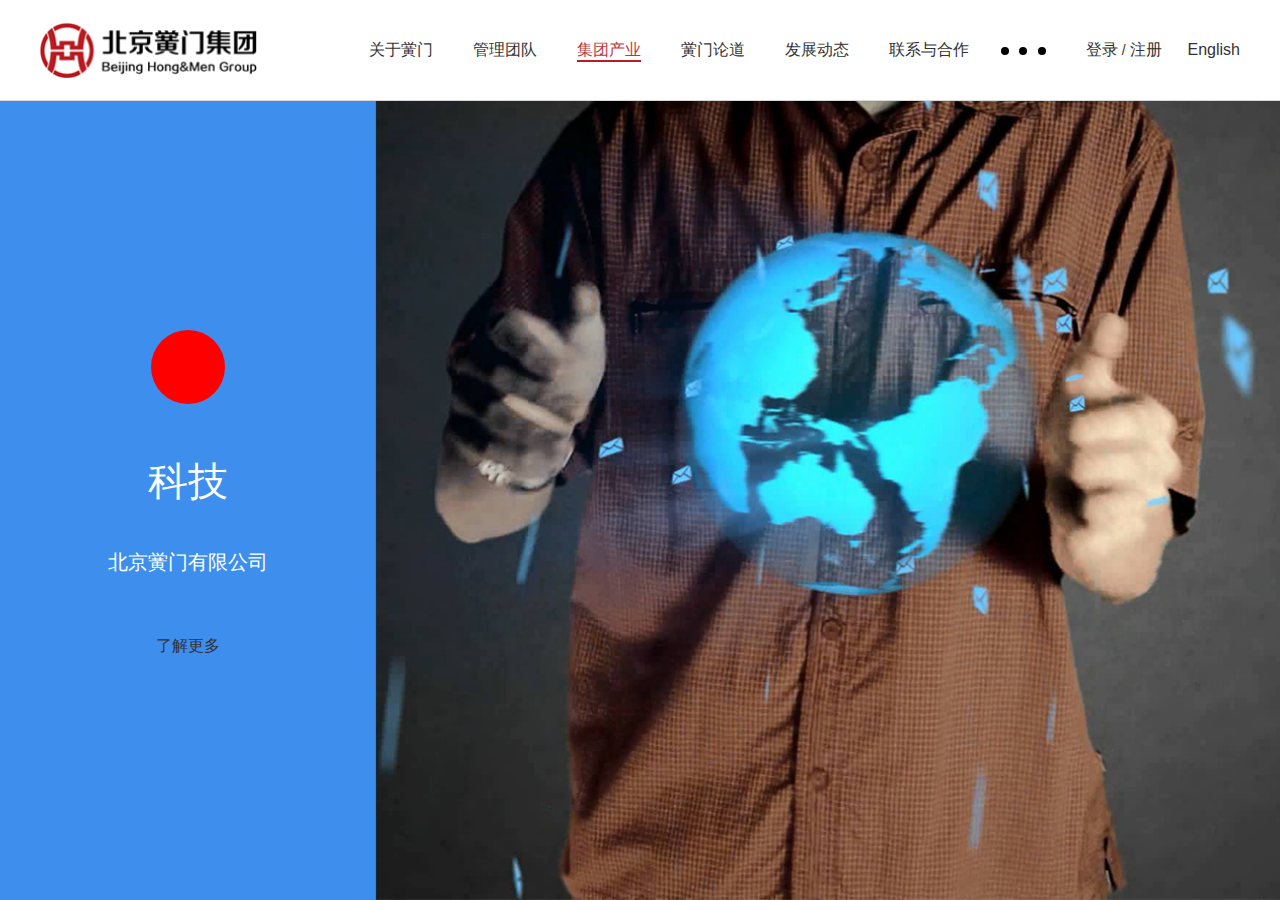
<file: industry.html>
<!DOCTYPE html>
<html>

<head>
    <meta charset="utf-8" />
    <meta name="viewport" content="width=device-width,initial-scale=1.0,minimum-scale=1.0, maximum-scale=1.0, user-scalable=no">
    <title>北京黉门集团</title>
    <link rel="stylesheet" href="css/common.css" />
    <link rel="stylesheet" href="css/industry.css" />
    <script src="js/jquery-1.11.3.min.js"></script>
    <script src="js/swiper-3.3.1.jquery.min.js"></script>
    <script src="js/common.js"></script>
    <script src="js/industry.js"></script>
</head>

<body>
    <div class="pop-menu-box">
        <a id="pop-menu-close">
            <img src="img/close.png" />
        </a>
        <ul>
            <li>
                <a id="about-menu" class="pop-item">关于黉门</a>
                <ul>
                    <li>
                        <a href="about.html?index=0">企业文化</a>
                    </li>
                    <li>
                        <a href="about.html?index=1">公司简介</a>
                    </li>
                    <li>
                        <a href="about.html?index=2">黉门理念</a>
                    </li>
                    <li>
                        <a href="about.html?index=3">黉门之歌</a>
                    </li>
                    <li>
                        <a href="about.html?index=4">合作伙伴</a>
                    </li>
                </ul>
            </li>
            <li><a href="team.html">管理团队</a></li>
            <li><a href="industry.html">集团产业</a></li>
            <li>
                <a id="research-menu" class="pop-item">黉门论道</a>
                <ul>
                    <li>
                        <a href="research.html?index=0">投资理念</a>
                    </li>
                    <li>
                        <a href="research.html?index=1">宏观研究</a>
                    </li>
                    <li>
                        <a href="research.html?index=2">政策研究</a>
                    </li>
                    <li>
                        <a href="research.html?index=3">行业研究</a>
                    </li>
                </ul>
            </li>
            <li>
                <a id="dynamic-menu" class="pop-item">发展动态</a>
                <ul>
                    <li>
                        <a href="dynamic.html?index=0">黉门活动</a>
                    </li>
                    <li>
                        <a href="dynamic.html?index=1">黉门新闻</a>
                    </li>
                    <li>
                        <a href="dynamic.html?index=2">行业新闻</a>
                    </li>
                </ul>
            </li>
            <li><a href="contact.html">联系与合作</a></li>
            <li>
                <div class="more-login-box">
                    <a>登录</a>
                    <span>/</span>
                    <a>注册</a>
                </div>
            </li>
            <li>
                <a class="pop-item">企业邮箱</a>
                <ul>
                    <li>
                        <p>hm_hmjt@163.com</p>
                    </li>
                </ul>
            </li>
            <li>
                <a class="pop-item feedback-button">留言反馈</a>
                <div class="feedback-box">
                    <h3>尊敬的客户</h3>
                    <h4>欢迎您对我们提出建议，为了确保填写信息的真实性与准确性：（*）为必填项</h4>
                    <ul>
                        <li>
                            <h6><span>*</span>留言姓名：</h6>
                            <div>
                                <input type="text" placeholder="请填写姓名" />
                            </div>
                        </li>
                        <li>
                            <h6><span>*</span>联系电话：</h6>
                            <div>
                                <input type="text" placeholder="请填写电话" />
                            </div>
                        </li>
                        <li>
                            <h6><span>*</span>性别：</h6>
                            <div>
                                <input type="text" placeholder="请填写性别" />
                            </div>
                        </li>
                        <li>
                            <h6><span>*</span>建议及投诉：</h6>
                            <div>
                                <input type="text" placeholder="请填写类别" />
                            </div>
                        </li>
                        <li>
                            <h6><span>*</span>留言内容：</h6>
                            <div>
                                <textarea placeholder="请填写留言内容"></textarea>
                            </div>
                        </li>
                    </ul>
                </div>
            </li>
            <li><a href="about.html">English</a></li>
            <li>
                <a class="search-button">
                    <img src="img/search.png" />
                </a>
            </li>
        </ul>
    </div>

    <div class="more-menu-box">
        <a id="more-menu-close">
            <img src="img/close.png" />
        </a>
        <ul>
            <li>
                <a class="more-item">企业邮箱</a>
                <div>
                    <p>hm_hmjt@163.com</p>
                </div>
            </li>
            <li>
                <a class="more-item">留言反馈</a>
                <div class="feedback-box">
                    <h3>尊敬的客户</h3>
                    <h4>欢迎您对我们提出建议，为了确保填写信息的真实性与准确性：（*）为必填项</h4>
                    <ul>
                        <li>
                            <h6><span>*</span>留言姓名：</h6>
                            <div>
                                <input type="text" placeholder="请填写姓名" />
                            </div>
                        </li>
                        <li>
                            <h6><span>*</span>联系电话：</h6>
                            <div>
                                <input type="text" placeholder="请填写电话" />
                            </div>
                        </li>
                        <li>
                            <h6><span>*</span>性别：</h6>
                            <div>
                                <input type="text" placeholder="请填写性别" />
                            </div>
                        </li>
                        <li>
                            <h6><span>*</span>建议及投诉：</h6>
                            <div>
                                <input type="text" placeholder="请填写类别" />
                            </div>
                        </li>
                        <li>
                            <h6><span>*</span>留言内容：</h6>
                            <div>
                                <textarea placeholder="请填写留言内容"></textarea>
                            </div>
                        </li>
                    </ul>
                </div>
            </li>
            <li>
                <a class="search-button">
                    <img src="img/search.png" />
                </a>
            </li>
        </ul>
    </div>

    <div class="search-box">
        <a id="search-close">
            <img src="img/close.png" />
        </a>
        <div class="search-title">
            <img src="img/search.png" />
            <h3>10条搜索结果</h3>
        </div>
        <div class="search-input">
            <input type="text" placeholder="请输入搜索内容" />
        </div>
        <div class="search-result-box clearfix">
            <ul class="search-list-0 search-list">
                <li class="clearfix">
                    <div>
                        <div></div>
                    </div>
                    <div>
                        <h6>今天我是幸运的 每天改变</h6>
                        <a>阅读全文</a>
                    </div>

                </li>
                <li class="clearfix">
                    <div>
                        <div></div>
                    </div>
                    <div>
                        <h6>今天我是幸运的 每天每天改变每天改变改变</h6>
                        <a>阅读全文</a>
                    </div>

                </li>
            </ul>
            <ul class="search-list-1 search-list">
                <li class="clearfix">
                    <div>
                        <div></div>
                    </div>
                    <div>
                        <h6>今天我是幸运的 每天每天改变每天改变改变</h6>
                        <a>阅读全文</a>
                    </div>

                </li>
                <li class="clearfix">
                    <div>
                        <div></div>
                    </div>
                    <div>
                        <h6>今天我是幸运的 每天改变</h6>
                        <a>阅读全文</a>
                    </div>

                </li>
            </ul>
        </div>
    </div>

    <header>
        <a href="/" class="index-button">
            <img class="logo" src="img/logo.png">
        </a>

        <ul class="navigation-menu">
            <li>
                <a href="about.html" class="menu-underline">关于黉门</a>
            </li>
            <li>
                <a href="team.html" class="menu-underline">管理团队</a>
            </li>
            <li>
                <a href="industry.html" class="menu-underline active">集团产业</a>
            </li>
            <li>
                <a href="research.html" class="menu-underline">黉门论道</a>
            </li>
            <li>
                <a href="dynamic.html" class="menu-underline">发展动态</a>
            </li>
            <li>
                <a href="contact.html" class="menu-underline">联系与合作</a>
            </li>
            <li class="more-box">
                <a id="more-button">
                    <ul class="more-btn">
                        <li></li>
                        <li></li>
                        <li></li>
                    </ul>
                </a>
            </li>
            <li class="login-box">
                <a>登录</a>
                <span>/</span>
                <a>注册</a>
            </li>
            <li class="language-box">
                <a>English</a>
            </li>
        </ul>
        <a id="fold-button" class="fold-button">
            <img src="img/moreButton.png" />
        </a>
    </header>

    <div class="content-body">
        <div class="swiper-container swiper-container-vertical">
            <ul class="swiper-wrapper">
                <li class="swiper-slide swiper-slide-active">
                    <div class="industry-text-box">
                        <div></div>
                        <h1>科技</h1>
                        <h2>北京黉门有限公司</h2>
                        <a class="info-button">了解更多</a>
                    </div>
                    <div class="industry-pic-box">
                        <img src="img/industry_pic_1.png" />
                    </div>
                    <div class="industry-info-box">
                        <div>
                            <h1>北京黉门有限公司</h1>
                            <p>北京黉门集团致力于打造中国“上市管家，企业保姆”。联盟中国上市最强资源，助推中小企业走向资本市场，帮助企业树立核心管理理念和文化。旗下拥有多家子公司，包括北京黉门文化、北京黉门科技、自贡黉门科技、青海祁连三合矿业、青海鉬业、三亚保林投资发展有限公司、乾方资产管理有限公司等企业，资产逾百亿。</p>
                            <p>北京黉门集团为企业上市提供所需最完善资源，以及充足的发展基金，有效帮助企业提高内部管理，以及改进企业商业运营模式，完善企业文化价值体系。同时为大众提供购进原始股和增值基金，为大众创业、万众创新提供平台。 北京黉门集团，是一个富有历史使命感的大家族。“博学而礼仪，谦逊讲信用，仁义并爱心，遇利能让利”是集团的核心文化。</p>
                            <p>“黉”即学校和教育的意思，北京黉门集团不但以助推中国资本市场发展为使命，同时也致力于金融知识的传播。北京黉门集团以“三圣”为精神导师，即至圣先师孔圣人，悬壶济世医圣张仲景，富可敌国商圣范蠡。北京黉门集团崇尚儒商管理模式，积极推进儒学进企。同时也发扬张仲景“辞官著书，造福苍生”的精神，助推民族企业走上世界之巅。始终遵循范蠡“待乏论”的经商法则，黉门就是要紧紧抓住当今这个势，打造中国上市流水线，成为“上市管家+企业保姆”，成功助推中小企业上市。 </p>
                            <a class="industry-info-close">
                                <img src="img/close.png" />
                            </a>
                        </div>
                    </div>
                </li>
                <li class="swiper-slide swiper-slide-next">
                    <div class="industry-text-box">
                        <div></div>
                        <h1>科技</h1>
                        <h2>北京黉门有限公司</h2>
                        <a class="info-button">了解更多</a>
                    </div>
                    <div class="industry-pic-box">
                        <img src="img/industry_pic_1.png" />
                    </div>
                    <div class="industry-info-box">
                        <div>
                            <h1>北京黉门有限公司</h1>
                            <p>北京黉门集团致力于打造中国“上市管家，企业保姆”。联盟中国上市最强资源，助推中小企业走向资本市场，帮助企业树立核心管理理念和文化。旗下拥有多家子公司，包括北京黉门文化、北京黉门科技、自贡黉门科技、青海祁连三合矿业、青海鉬业、三亚保林投资发展有限公司、乾方资产管理有限公司等企业，资产逾百亿。</p>
                            <p>北京黉门集团为企业上市提供所需最完善资源，以及充足的发展基金，有效帮助企业提高内部管理，以及改进企业商业运营模式，完善企业文化价值体系。同时为大众提供购进原始股和增值基金，为大众创业、万众创新提供平台。 北京黉门集团，是一个富有历史使命感的大家族。“博学而礼仪，谦逊讲信用，仁义并爱心，遇利能让利”是集团的核心文化。</p>
                            <p>“黉”即学校和教育的意思，北京黉门集团不但以助推中国资本市场发展为使命，同时也致力于金融知识的传播。北京黉门集团以“三圣”为精神导师，即至圣先师孔圣人，悬壶济世医圣张仲景，富可敌国商圣范蠡。北京黉门集团崇尚儒商管理模式，积极推进儒学进企。同时也发扬张仲景“辞官著书，造福苍生”的精神，助推民族企业走上世界之巅。始终遵循范蠡“待乏论”的经商法则，黉门就是要紧紧抓住当今这个势，打造中国上市流水线，成为“上市管家+企业保姆”，成功助推中小企业上市。 </p>
                            <a class="industry-info-close">
                                <img src="img/close.png" />
                            </a>
                        </div>
                    </div>
                </li>
                <li class="swiper-slide">
                    <div class="industry-text-box">
                        <div></div>
                        <h1>科技</h1>
                        <h2>北京黉门有限公司</h2>
                        <a class="info-button">了解更多</a>
                    </div>
                    <div class="industry-pic-box">
                        <img src="img/industry_pic_1.png" />
                    </div>
                    <div class="industry-info-box">
                        <div>
                            <h1>北京黉门有限公司</h1>
                            <p>北京黉门集团致力于打造中国“上市管家，企业保姆”。联盟中国上市最强资源，助推中小企业走向资本市场，帮助企业树立核心管理理念和文化。旗下拥有多家子公司，包括北京黉门文化、北京黉门科技、自贡黉门科技、青海祁连三合矿业、青海鉬业、三亚保林投资发展有限公司、乾方资产管理有限公司等企业，资产逾百亿。</p>
                            <p>北京黉门集团为企业上市提供所需最完善资源，以及充足的发展基金，有效帮助企业提高内部管理，以及改进企业商业运营模式，完善企业文化价值体系。同时为大众提供购进原始股和增值基金，为大众创业、万众创新提供平台。 北京黉门集团，是一个富有历史使命感的大家族。“博学而礼仪，谦逊讲信用，仁义并爱心，遇利能让利”是集团的核心文化。</p>
                            <p>“黉”即学校和教育的意思，北京黉门集团不但以助推中国资本市场发展为使命，同时也致力于金融知识的传播。北京黉门集团以“三圣”为精神导师，即至圣先师孔圣人，悬壶济世医圣张仲景，富可敌国商圣范蠡。北京黉门集团崇尚儒商管理模式，积极推进儒学进企。同时也发扬张仲景“辞官著书，造福苍生”的精神，助推民族企业走上世界之巅。始终遵循范蠡“待乏论”的经商法则，黉门就是要紧紧抓住当今这个势，打造中国上市流水线，成为“上市管家+企业保姆”，成功助推中小企业上市。 </p>
                            <a class="industry-info-close">
                                <img src="img/close.png" />
                            </a>
                        </div>
                    </div>
                </li>
            </ul>
        </div>
    </div>
</body>

</html>
</file>
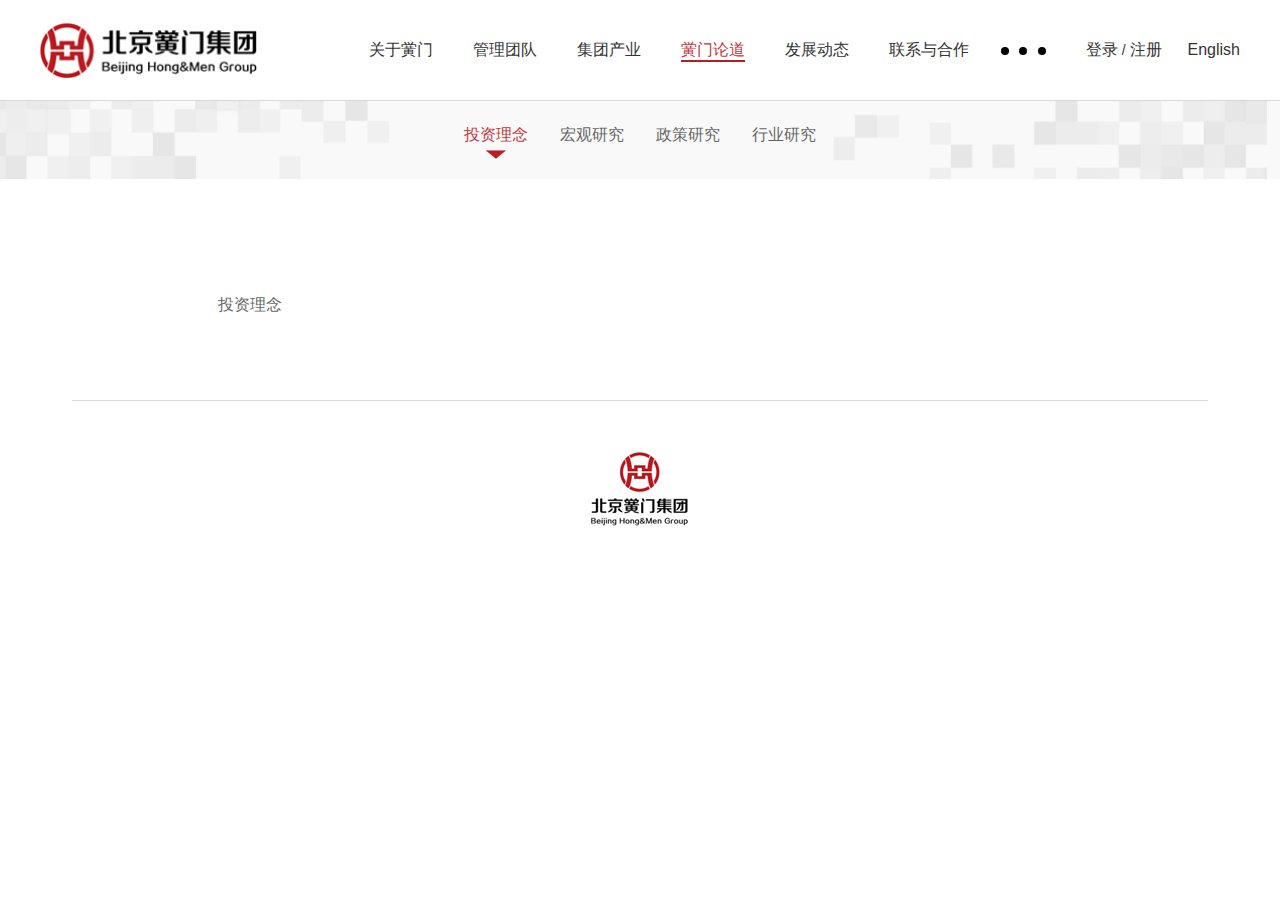
<file: research.html>
<!DOCTYPE html>
<html>

<head>
    <meta charset="utf-8" />
    <meta name="viewport" content="width=device-width,initial-scale=1.0,minimum-scale=1.0, maximum-scale=1.0, user-scalable=no">
    <title>北京黉门集团</title>
    <link rel="stylesheet" href="css/common.css" />
    <link rel="stylesheet" href="css/research.css" />
    <script src="js/jquery-1.11.3.min.js"></script>
    <script src="js/common.js"></script>
    <script src="js/research.js"></script>
</head>

<body>
    <div class="pop-menu-box">
        <a id="pop-menu-close">
            <img src="img/close.png" />
        </a>
        <ul>
            <li>
                <a id="about-menu" class="pop-item">关于黉门</a>
                <ul>
                    <li>
                        <a href="about.html?index=0">企业文化</a>
                    </li>
                    <li>
                        <a href="about.html?index=1">公司简介</a>
                    </li>
                    <li>
                        <a href="about.html?index=2">黉门理念</a>
                    </li>
                    <li>
                        <a href="about.html?index=3">黉门之歌</a>
                    </li>
                    <li>
                        <a href="about.html?index=4">合作伙伴</a>
                    </li>
                </ul>
            </li>
            <li><a href="team.html">管理团队</a></li>
            <li><a href="industry.html">集团产业</a></li>
            <li>
                <a id="research-menu" class="pop-item">黉门论道</a>
                <ul>
                    <li>
                        <a href="research.html?index=0">投资理念</a>
                    </li>
                    <li>
                        <a href="research.html?index=1">宏观研究</a>
                    </li>
                    <li>
                        <a href="research.html?index=2">政策研究</a>
                    </li>
                    <li>
                        <a href="research.html?index=3">行业研究</a>
                    </li>
                </ul>
            </li>
            <li>
                <a id="dynamic-menu" class="pop-item">发展动态</a>
                <ul>
                    <li>
                        <a href="dynamic.html?index=0">黉门活动</a>
                    </li>
                    <li>
                        <a href="dynamic.html?index=1">黉门新闻</a>
                    </li>
                    <li>
                        <a href="dynamic.html?index=2">行业新闻</a>
                    </li>
                </ul>
            </li>
            <li><a href="contact.html">联系与合作</a></li>
            <li>
                <div class="more-login-box">
                    <a>登录</a>
                    <span>/</span>
                    <a>注册</a>
                </div>
            </li>
            <li>
                <a class="pop-item">企业邮箱</a>
                <ul>
                    <li>
                        <p>hm_hmjt@163.com</p>
                    </li>
                </ul>
            </li>
            <li>
                <a class="pop-item feedback-button">留言反馈</a>
                <div class="feedback-box">
                    <h3>尊敬的客户</h3>
                    <h4>欢迎您对我们提出建议，为了确保填写信息的真实性与准确性：（*）为必填项</h4>
                    <ul>
                        <li>
                            <h6><span>*</span>留言姓名：</h6>
                            <div>
                                <input type="text" placeholder="请填写姓名" />
                            </div>
                        </li>
                        <li>
                            <h6><span>*</span>联系电话：</h6>
                            <div>
                                <input type="text" placeholder="请填写电话" />
                            </div>
                        </li>
                        <li>
                            <h6><span>*</span>性别：</h6>
                            <div>
                                <input type="text" placeholder="请填写性别" />
                            </div>
                        </li>
                        <li>
                            <h6><span>*</span>建议及投诉：</h6>
                            <div>
                                <input type="text" placeholder="请填写类别" />
                            </div>
                        </li>
                        <li>
                            <h6><span>*</span>留言内容：</h6>
                            <div>
                                <textarea placeholder="请填写留言内容"></textarea>
                            </div>
                        </li>
                    </ul>
                </div>
            </li>
            <li><a href="about.html">English</a></li>
            <li>
                <a class="search-button">
                    <img src="img/search.png" />
                </a>
            </li>
        </ul>
    </div>

    <div class="more-menu-box">
        <a id="more-menu-close">
            <img src="img/close.png" />
        </a>
        <ul>
            <li>
                <a class="more-item">企业邮箱</a>
                <div>
                    <p>hm_hmjt@163.com</p>
                </div>
            </li>
            <li>
                <a class="more-item">留言反馈</a>
                <div class="feedback-box">
                    <h3>尊敬的客户</h3>
                    <h4>欢迎您对我们提出建议，为了确保填写信息的真实性与准确性：（*）为必填项</h4>
                    <ul>
                        <li>
                            <h6><span>*</span>留言姓名：</h6>
                            <div>
                                <input type="text" placeholder="请填写姓名" />
                            </div>
                        </li>
                        <li>
                            <h6><span>*</span>联系电话：</h6>
                            <div>
                                <input type="text" placeholder="请填写电话" />
                            </div>
                        </li>
                        <li>
                            <h6><span>*</span>性别：</h6>
                            <div>
                                <input type="text" placeholder="请填写性别" />
                            </div>
                        </li>
                        <li>
                            <h6><span>*</span>建议及投诉：</h6>
                            <div>
                                <input type="text" placeholder="请填写类别" />
                            </div>
                        </li>
                        <li>
                            <h6><span>*</span>留言内容：</h6>
                            <div>
                                <textarea placeholder="请填写留言内容"></textarea>
                            </div>
                        </li>
                    </ul>
                </div>
            </li>
            <li>
                <a class="search-button">
                    <img src="img/search.png" />
                </a>
            </li>
        </ul>
    </div>

    <div class="search-box">
        <a id="search-close">
            <img src="img/close.png" />
        </a>
        <div class="search-title">
            <img src="img/search.png" />
            <h3>10条搜索结果</h3>
        </div>
        <div class="search-input">
            <input type="text" placeholder="请输入搜索内容" />
        </div>
        <div class="search-result-box clearfix">
            <ul class="search-list-0 search-list">
                <li class="clearfix">
                    <div>
                        <div></div>
                    </div>
                    <div>
                        <h6>今天我是幸运的 每天改变</h6>
                        <a>阅读全文</a>
                    </div>

                </li>
                <li class="clearfix">
                    <div>
                        <div></div>
                    </div>
                    <div>
                        <h6>今天我是幸运的 每天每天改变每天改变改变</h6>
                        <a>阅读全文</a>
                    </div>

                </li>
            </ul>
            <ul class="search-list-1 search-list">
                <li class="clearfix">
                    <div>
                        <div></div>
                    </div>
                    <div>
                        <h6>今天我是幸运的 每天每天改变每天改变改变</h6>
                        <a>阅读全文</a>
                    </div>

                </li>
                <li class="clearfix">
                    <div>
                        <div></div>
                    </div>
                    <div>
                        <h6>今天我是幸运的 每天改变</h6>
                        <a>阅读全文</a>
                    </div>

                </li>
            </ul>
        </div>
    </div>

    <header>
        <a href="/" class="index-button">
            <img class="logo" src="img/logo.png">
        </a>

        <ul class="navigation-menu">
            <li>
                <a href="about.html" class="menu-underline">关于黉门</a>
            </li>
            <li>
                <a href="team.html" class="menu-underline">管理团队</a>
            </li>
            <li>
                <a href="industry.html" class="menu-underline">集团产业</a>
            </li>
            <li>
                <a href="research.html" class="menu-underline active">黉门论道</a>
            </li>
            <li>
                <a href="dynamic.html" class="menu-underline">发展动态</a>
            </li>
            <li>
                <a href="contact.html" class="menu-underline">联系与合作</a>
            </li>
            <li class="more-box">
                <a id="more-button">
                    <ul class="more-btn">
                        <li></li>
                        <li></li>
                        <li></li>
                    </ul>
                </a>
            </li>
            <li class="login-box">
                <a>登录</a>
                <span>/</span>
                <a>注册</a>
            </li>
            <li class="language-box">
                <a>English</a>
            </li>
        </ul>
        <a id="fold-button" class="fold-button">
            <img src="img/moreButton.png" />
        </a>
    </header>

    <div class="content-body">
        <ul class="second-nav">
            <img src="img/btnBg.png" />
            <li>
                <a class="second-nav-item active">
                    <p>投资理念</p>
                </a>
            </li>
            <li>
                <a class="second-nav-item">
                    <p>宏观研究</p>
                </a>
            </li>
            <li>
                <a class="second-nav-item">
                    <p>政策研究</p>
                </a>
            </li>
            <li>
                <a class="second-nav-item">
                    <p>行业研究</p>
                </a>
            </li>
        </ul>
        <div class="research-content-box">
            <h1 id="research-title" class="research-title"></h1>
            <div id="research-content" class="research-content">
            </div>
        </div>
    </div>
    <footer>
        <img src="img/logoSmall.png" />
    </footer>
</body>

</html>
</file>
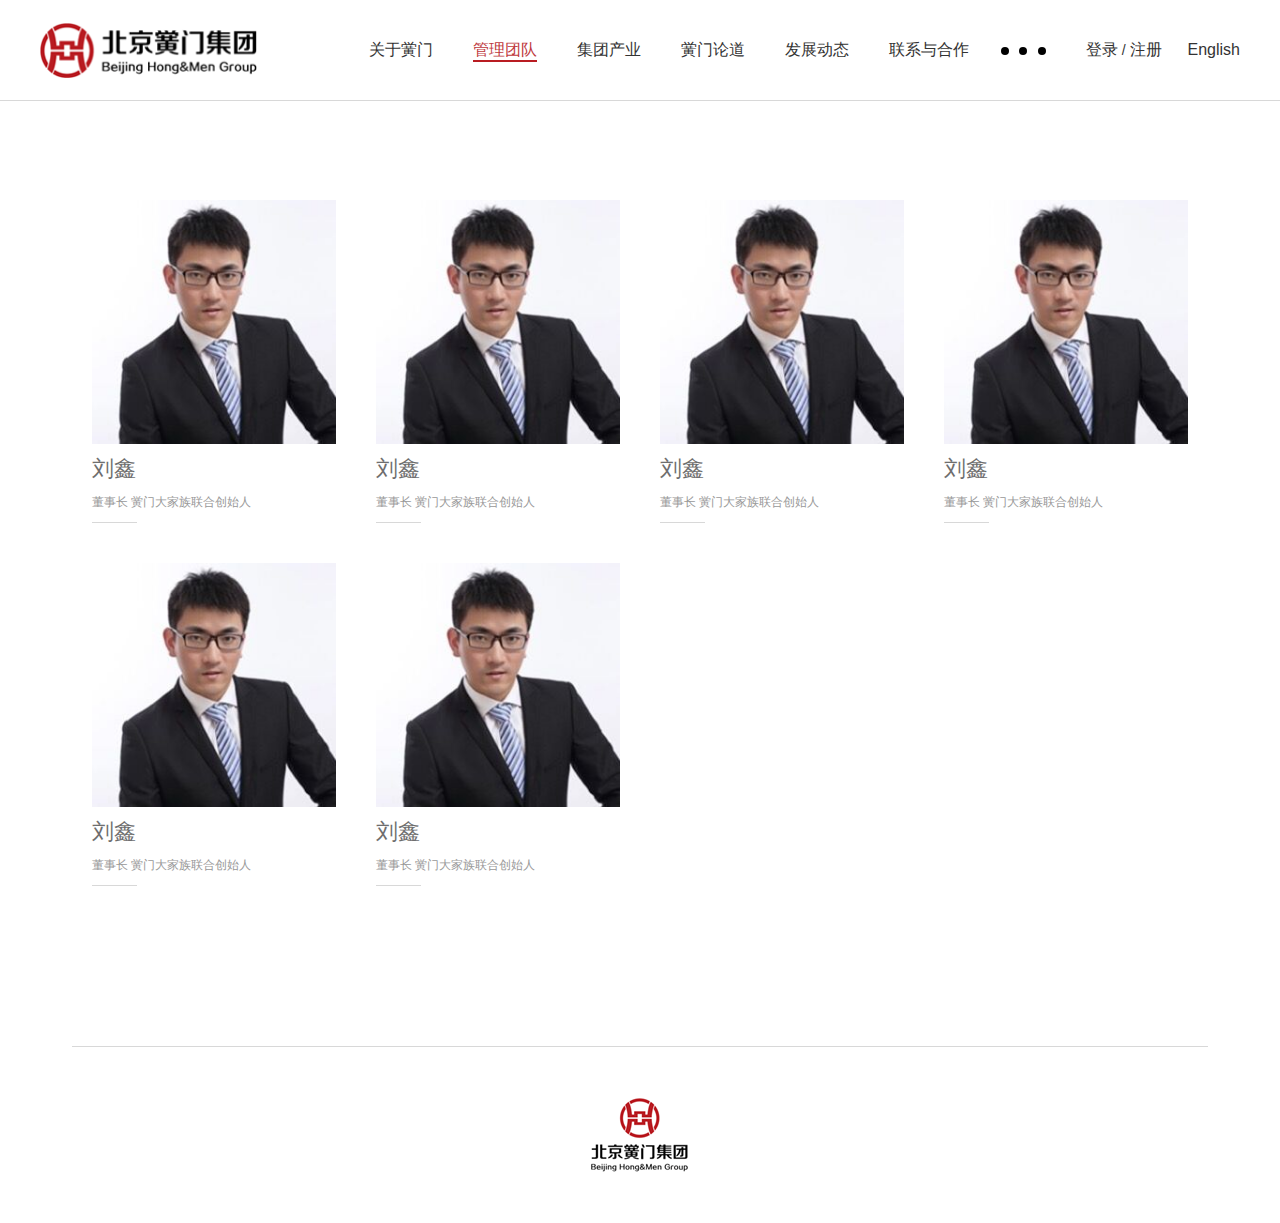
<file: team.html>
<!DOCTYPE html>
<html>

<head>
    <meta charset="utf-8" />
    <meta name="viewport" content="width=device-width,initial-scale=1.0,minimum-scale=1.0, maximum-scale=1.0, user-scalable=no">
    <title>北京黉门集团</title>
    <link rel="stylesheet" href="css/common.css" />
    <link rel="stylesheet" href="css/team.css" />
    <script src="js/jquery-1.11.3.min.js"></script>
    <script src="js/common.js"></script>
    <script src="js/team.js"></script>
</head>

<body>
    <div class="pop-menu-box">
        <a id="pop-menu-close">
            <img src="img/close.png" />
        </a>
        <ul>
            <li>
                <a id="about-menu" class="pop-item">关于黉门</a>
                <ul>
                    <li>
                        <a href="about.html?index=0">企业文化</a>
                    </li>
                    <li>
                        <a href="about.html?index=1">公司简介</a>
                    </li>
                    <li>
                        <a href="about.html?index=2">黉门理念</a>
                    </li>
                    <li>
                        <a href="about.html?index=3">黉门之歌</a>
                    </li>
                    <li>
                        <a href="about.html?index=4">合作伙伴</a>
                    </li>
                </ul>
            </li>
            <li><a href="team.html">管理团队</a></li>
            <li><a href="industry.html">集团产业</a></li>
            <li>
                <a id="research-menu" class="pop-item">黉门论道</a>
                <ul>
                    <li>
                        <a href="research.html?index=0">投资理念</a>
                    </li>
                    <li>
                        <a href="research.html?index=1">宏观研究</a>
                    </li>
                    <li>
                        <a href="research.html?index=2">政策研究</a>
                    </li>
                    <li>
                        <a href="research.html?index=3">行业研究</a>
                    </li>
                </ul>
            </li>
            <li>
                <a id="dynamic-menu" class="pop-item">发展动态</a>
                <ul>
                    <li>
                        <a href="dynamic.html?index=0">黉门活动</a>
                    </li>
                    <li>
                        <a href="dynamic.html?index=1">黉门新闻</a>
                    </li>
                    <li>
                        <a href="dynamic.html?index=2">行业新闻</a>
                    </li>
                </ul>
            </li>
            <li><a href="contact.html">联系与合作</a></li>
            <li>
                <div class="more-login-box">
                    <a>登录</a>
                    <span>/</span>
                    <a>注册</a>
                </div>
            </li>
            <li>
                <a class="pop-item">企业邮箱</a>
                <ul>
                    <li>
                        <p>hm_hmjt@163.com</p>
                    </li>
                </ul>
            </li>
            <li>
                <a class="pop-item feedback-button">留言反馈</a>
                <div class="feedback-box">
                    <h3>尊敬的客户</h3>
                    <h4>欢迎您对我们提出建议，为了确保填写信息的真实性与准确性：（*）为必填项</h4>
                    <ul>
                        <li>
                            <h6><span>*</span>留言姓名：</h6>
                            <div>
                                <input type="text" placeholder="请填写姓名" />
                            </div>
                        </li>
                        <li>
                            <h6><span>*</span>联系电话：</h6>
                            <div>
                                <input type="text" placeholder="请填写电话" />
                            </div>
                        </li>
                        <li>
                            <h6><span>*</span>性别：</h6>
                            <div>
                                <input type="text" placeholder="请填写性别" />
                            </div>
                        </li>
                        <li>
                            <h6><span>*</span>建议及投诉：</h6>
                            <div>
                                <input type="text" placeholder="请填写类别" />
                            </div>
                        </li>
                        <li>
                            <h6><span>*</span>留言内容：</h6>
                            <div>
                                <textarea placeholder="请填写留言内容"></textarea>
                            </div>
                        </li>
                    </ul>
                </div>
            </li>
            <li><a href="about.html">English</a></li>
            <li>
                <a class="search-button">
                    <img src="img/search.png" />
                </a>
            </li>
        </ul>
    </div>

    <div class="more-menu-box">
        <a id="more-menu-close">
            <img src="img/close.png" />
        </a>
        <ul>
            <li>
                <a class="more-item">企业邮箱</a>
                <div>
                    <p>hm_hmjt@163.com</p>
                </div>
            </li>
            <li>
                <a class="more-item">留言反馈</a>
                <div class="feedback-box">
                    <h3>尊敬的客户</h3>
                    <h4>欢迎您对我们提出建议，为了确保填写信息的真实性与准确性：（*）为必填项</h4>
                    <ul>
                        <li>
                            <h6><span>*</span>留言姓名：</h6>
                            <div>
                                <input type="text" placeholder="请填写姓名" />
                            </div>
                        </li>
                        <li>
                            <h6><span>*</span>联系电话：</h6>
                            <div>
                                <input type="text" placeholder="请填写电话" />
                            </div>
                        </li>
                        <li>
                            <h6><span>*</span>性别：</h6>
                            <div>
                                <input type="text" placeholder="请填写性别" />
                            </div>
                        </li>
                        <li>
                            <h6><span>*</span>建议及投诉：</h6>
                            <div>
                                <input type="text" placeholder="请填写类别" />
                            </div>
                        </li>
                        <li>
                            <h6><span>*</span>留言内容：</h6>
                            <div>
                                <textarea placeholder="请填写留言内容"></textarea>
                            </div>
                        </li>
                    </ul>
                </div>
            </li>
            <li>
                <a class="search-button">
                    <img src="img/search.png" />
                </a>
            </li>
        </ul>
    </div>

    <div class="search-box">
        <a id="search-close">
            <img src="img/close.png" />
        </a>
        <div class="search-title">
            <img src="img/search.png" />
            <h3>10条搜索结果</h3>
        </div>
        <div class="search-input">
            <input type="text" placeholder="请输入搜索内容" />
        </div>
        <div class="search-result-box clearfix">
            <ul class="search-list-0 search-list">
                <li class="clearfix">
                    <div>
                        <div></div>
                    </div>
                    <div>
                        <h6>今天我是幸运的 每天改变</h6>
                        <a>阅读全文</a>
                    </div>

                </li>
                <li class="clearfix">
                    <div>
                        <div></div>
                    </div>
                    <div>
                        <h6>今天我是幸运的 每天每天改变每天改变改变</h6>
                        <a>阅读全文</a>
                    </div>

                </li>
            </ul>
            <ul class="search-list-1 search-list">
                <li class="clearfix">
                    <div>
                        <div></div>
                    </div>
                    <div>
                        <h6>今天我是幸运的 每天每天改变每天改变改变</h6>
                        <a>阅读全文</a>
                    </div>

                </li>
                <li class="clearfix">
                    <div>
                        <div></div>
                    </div>
                    <div>
                        <h6>今天我是幸运的 每天改变</h6>
                        <a>阅读全文</a>
                    </div>

                </li>
            </ul>
        </div>
    </div>

    <header>
        <a href="/" class="index-button">
            <img class="logo" src="img/logo.png">
        </a>

        <ul class="navigation-menu">
            <li>
                <a href="about.html" class="menu-underline">关于黉门</a>
            </li>
            <li>
                <a href="team.html" class="menu-underline active">管理团队</a>
            </li>
            <li>
                <a href="industry.html" class="menu-underline">集团产业</a>
            </li>
            <li>
                <a href="research.html" class="menu-underline">黉门论道</a>
            </li>
            <li>
                <a href="dynamic.html" class="menu-underline">发展动态</a>
            </li>
            <li>
                <a href="contact.html" class="menu-underline">联系与合作</a>
            </li>
            <li class="more-box">
                <a id="more-button">
                    <ul class="more-btn">
                        <li></li>
                        <li></li>
                        <li></li>
                    </ul>
                </a>
            </li>
            <li class="login-box">
                <a>登录</a>
                <span>/</span>
                <a>注册</a>
            </li>
            <li class="language-box">
                <a>English</a>
            </li>
        </ul>
        <a id="fold-button" class="fold-button">
            <img src="img/moreButton.png" />
        </a>
    </header>

    <div class="content-body">
        <div class="team-box">
            <ul class="team-list">
                <li class="team-item">
                    <div class="avatar-box">
                        <img src="img/team_avatar.jpg" />
                        <div class="hover-box">
                            <p>美国牛津布鲁克斯大学
                                <br /> 工商管理硕士学位
                                <br />《新型共赢模式》发现者
                                <br />22岁开始经营家族企业
                                <br />短短几年实现盈利2.64亿
                                <br />成功接管家族数百亿企业资产
                            </p>
                        </div>
                    </div>

                    <div class="item-info">
                        <h3>刘鑫</h3>
                        <p>董事长 黉门大家族联合创始人</p>
                    </div>
                </li>
                <li class="team-item">
                    <div class="avatar-box">
                        <img src="img/team_avatar.jpg" />
                        <div class="hover-box">
                            <p>美国牛津布鲁克斯大学
                                <br /> 工商管理硕士学位
                                <br />《新型共赢模式》发现者
                                <br />22岁开始经营家族企业
                                <br />短短几年实现盈利2.64亿
                                <br />成功接管家族数百亿企业资产
                            </p>
                        </div>
                    </div>
                    <div class="item-info">
                        <h3>刘鑫</h3>
                        <p>董事长 黉门大家族联合创始人</p>
                    </div>
                </li>
                <li class="team-item">
                    <div class="avatar-box">
                        <img src="img/team_avatar.jpg" />
                        <div class="hover-box">
                            <p>美国牛津布鲁克斯大学
                                <br /> 工商管理硕士学位
                                <br />《新型共赢模式》发现者
                                <br />22岁开始经营家族企业
                                <br />短短几年实现盈利2.64亿
                                <br />成功接管家族数百亿企业资产
                            </p>
                        </div>
                    </div>
                    <div class="item-info">
                        <h3>刘鑫</h3>
                        <p>董事长 黉门大家族联合创始人</p>
                    </div>
                </li>
                <li class="team-item">
                    <div class="avatar-box">
                        <img src="img/team_avatar.jpg" />
                        <div class="hover-box">
                            <p>美国牛津布鲁克斯大学
                                <br /> 工商管理硕士学位
                                <br />《新型共赢模式》发现者
                                <br />22岁开始经营家族企业
                                <br />短短几年实现盈利2.64亿
                                <br />成功接管家族数百亿企业资产
                            </p>
                        </div>
                    </div>
                    <div class="item-info">
                        <h3>刘鑫</h3>
                        <p>董事长 黉门大家族联合创始人</p>
                    </div>
                </li>
                <li class="team-item">
                    <div class="avatar-box">
                        <img src="img/team_avatar.jpg" />
                        <div class="hover-box">
                            <p>美国牛津布鲁克斯大学
                                <br /> 工商管理硕士学位
                                <br />《新型共赢模式》发现者
                                <br />22岁开始经营家族企业
                                <br />短短几年实现盈利2.64亿
                                <br />成功接管家族数百亿企业资产
                            </p>
                        </div>
                    </div>
                    <div class="item-info">
                        <h3>刘鑫</h3>
                        <p>董事长 黉门大家族联合创始人</p>
                    </div>
                </li>
                <li class="team-item">
                    <div class="avatar-box">
                        <img src="img/team_avatar.jpg" />
                        <div class="hover-box">
                            <p>美国牛津布鲁克斯大学
                                <br /> 工商管理硕士学位
                                <br />《新型共赢模式》发现者
                                <br />22岁开始经营家族企业
                                <br />短短几年实现盈利2.64亿
                                <br />成功接管家族数百亿企业资产
                            </p>
                        </div>
                    </div>
                    <div class="item-info">
                        <h3>刘鑫</h3>
                        <p>董事长 黉门大家族联合创始人</p>
                    </div>
                </li>
            </ul>
        </div>
    </div>
    <footer>
        <img src="img/logoSmall.png" />
    </footer>
</body>

</html>
</file>
<file: css/common.css>
* {
    margin: 0px;
    padding: 0px;
    text-decoration: none;
    font-family: "Gotham SSm A", "Gotham SSm B", Helvetica, Arial, "Microsoft Yahei", SimSun;
    list-style: none;
    outline: none;
}

div,
li,
img {
    font-size: 0px;
}

a {
    cursor: pointer;
}

input {
    border: 0px;
    outline: medium;
}

input:active {
    border: 0px;
    outline: medium;
}

.grey-bg {
    background-color: #e6e6e6;
}

.content-body {
    margin-top: 1rem;
    max-width: 1136px;
    margin-left: auto;
    margin-right: auto;
}


/* 浮动清理 */

.clearfix:before,
.clearfix:after {
    content: "";
    display: table;
}

.clearfix:after {
    clear: both;
}

.clearfix {
    *zoom: 1;
    /*IE/7/6*/
}

.hide {
    display: none;
}

header {
    height: 1rem;
    text-align: center;
    position: fixed;
    width: 100%;
    top: 0px;
    z-index: 10000;
    text-align: right;
    background-color: white;
    border-bottom: 1px solid #d8d8d8;
}

.index-button {
    display: inline-block;
    width: 2.18rem;
    height: 1rem;
    position: absolute;
    left: 0.4rem;
    top: 0;
}

.index-button > img {
    display: block;
    width: 100%;
    margin-top: 0.22rem;
}

header a:hover {
    color: #b91c22 !important;
}

.menu-underline {
    position: relative;
}

.menu-underline:hover:after {
    content: "";
    position: absolute;
    top: 0.6rem;
    height: 2px;
    background-color: #b91c22;
    width: 100%;
    display: block;
}

.navigation-menu {
    height: inherit;
    text-align: right;
    float: right;
    line-height: 1rem;
    font-size: 0;
    margin-right: 0.4rem;
}

.navigation-menu > li {
    height: inherit;
    line-height: inherit;
    display: inline-block;
    font-size: 0;
}

.navigation-menu > li:not(:first-of-type) {
    margin-left: 0.4rem;
}

.navigation-menu > li > a {
    display: inline-block;
    color: #333333;
    font-size: 0.16rem;
    line-height: inherit;
}

.navigation-menu > li > a.active {
    color: #be383c;
    position: relative;
}

.navigation-menu > li > a.active:after {
    content: "";
    position: absolute;
    top: 0.6rem;
    height: 2px;
    background-color: #b91c22;
    width: 100%;
    display: block;
}

.more-box {
    margin-left: 0.32rem !important;
}

.more-box > a > ul {
    display: inline-block;
}

.more-box > a > ul > li {
    display: inline-block;
    width: 0.08rem;
    height: 0.08rem;
    border-radius: 0.04rem;
    background-color: black;
}

.more-box > a > ul > li:not(:first-of-type) {
    margin-left: 0.06rem;
}

.more-box > a:hover > ul > li {
    background-color: #b91c22;
}

.login-box > a {
    font-weight: normal !important;
}

.login-box > span {
    font-size: 0.14rem;
    color: #333333;
    margin-left: 0.04rem;
    margin-right: 0.04rem;
}

.language-box {
    margin-left: 0.26rem !important;
}

.language-box > a {
    font-weight: normal !important;
}

.fold-button {
    float: right;
    display: none;
    width: 0.38rem;
    margin-top: 0.32rem;
    margin-right: 0.32rem;
}

.fold-button > img {
    display: block;
    width: inherit;
}

.pop-menu-box {
    position: fixed;
    left: 0;
    right: 0;
    width: 100%;
    top: 0;
    bottom: 0;
    height: 100%;
    background-color: #ebebeb;
    z-index: 99999;
    display: none;
    overflow-y: scroll;
}

.pop-menu-box > a {
    display: block;
    width: 0.8rem;
    height: 0.8rem;
    line-height: 1.35rem;
    margin-top: 1.48rem;
    margin-left: auto;
    margin-right: auto;
}

.pop-menu-box > a > img {
    width: 100%;
    height: 100%;
    display: block;
}

.pop-menu-box > ul {
    margin-top: 0.2rem;
    text-align: center;
}

.pop-menu-box > ul > li {
    line-height: 1rem;
}

.pop-menu-box > ul > li > a {
    display: block;
    font-weight: bold;
    font-size: 0.4rem;
    color: #333333;
    height: 1rem;
}

.more-login-box {
    display: block;
    height: 1rem;
}

.more-login-box > a {
    font-weight: bold;
    font-size: 0.4rem;
    color: #333333;
}

.more-login-box > span {
    font-weight: bold;
    font-size: 0.4rem;
    color: #333333;
    margin-left: 0.06rem;
    margin-right: 0.06rem;
}

.pop-menu-box > ul > li > a > img {
    display: block;
    width: 0.5rem;
    height: 0.5rem;
    margin-left: auto;
    margin-right: auto;
    padding-top: 0.25rem;
}

.pop-menu-box > ul > li > a.unfold {
    color: #b91c22;
    text-decoration: underline;
}

.pop-menu-box > ul > li > ul {
    display: none;
}

.pop-menu-box > ul > li > ul > li {
    line-height: 0.8rem;
}

.pop-menu-box > ul > li > ul > li > a {
    display: block;
    font-size: 0.36rem;
    color: #333333;
}

.pop-menu-box > ul > li > ul > li > a.active {
    color: #b91c22;
}

.pop-menu-box > ul > li > ul > li > p {
    display: block;
    font-size: 0.48rem;
    color: #be383c;
    height: 1rem;
}

.more-menu-box {
    position: fixed;
    left: 0;
    right: 0;
    width: 100%;
    top: 0;
    bottom: 0;
    height: 100%;
    background-color: #ebebeb;
    z-index: 99999;
    display: none;
    overflow-y: scroll;
}

.more-menu-box > a {
    display: block;
    width: 0.8rem;
    height: 0.8rem;
    line-height: 1.35rem;
    margin-top: 1.48rem;
    margin-left: auto;
    margin-right: auto;
}

.more-menu-box > a > img {
    width: 100%;
    height: 100%;
    display: block;
}

.more-menu-box > ul {
    margin-top: 0.2rem;
    text-align: center;
}

.more-menu-box > ul > li {
    line-height: 1rem;
}

.more-menu-box > ul > li > a {
    display: block;
    font-size: 0.34rem;
    color: #333333;
    height: 1rem;
}

.more-menu-box > ul > li > a.unfold {
    color: #b91c22;
    text-decoration: underline;
}

.more-menu-box > ul > li > div {
    display: none;
}

.more-menu-box > ul > li > div > p {
    display: block;
    font-size: 0.48rem;
    color: #be383c;
    height: 1rem;
}

.search-box {
    position: fixed;
    left: 0;
    right: 0;
    width: 100%;
    top: 0;
    bottom: 0;
    height: 100%;
    background-color: #ebebeb;
    z-index: 99999;
    display: none;
    overflow-y: scroll;
}

.search-box > a {
    display: block;
    width: 0.8rem;
    height: 0.8rem;
    line-height: 1.35rem;
    margin-top: 1.48rem;
    margin-left: auto;
    margin-right: auto;
}

.search-box > a > img {
    width: 100%;
    height: 100%;
    display: block;
}

.search-title {}

.search-title > img {
    margin-top: 0.6rem;
    width: 0.2rem;
    display: block;
    margin-left: auto;
    margin-right: auto;
}

.search-title > h3 {
    margin-top: 0.6rem;
    text-align: center;
    font-size: 0.2rem;
    color: #be383c;
    display: none;
}

.search-input {
    margin-top: 1.5rem;
    max-width: 8rem;
    padding-top: 0.2rem;
    padding-bottom: 0.2rem;
    margin-left: auto;
    margin-right: auto;
    border-bottom: 1px solid #999;
}

.search-input > input {
    font-size: 0.8rem;
    color: #333;
    width: 100%;
    line-height: 0.8rem;
    background-color: transparent;
    text-align: center;
}

.search-result-box {
    padding-left: 1rem;
    padding-right: 1rem;
    margin-top: 1rem;
}

.search-list {
    width: 50%;
}

.search-list-0 {
    float: left;
}

.search-list-1 {
    float: right;
}

.search-list > li {
    margin-top: 0.7rem;
}

.search-list-0 > li {
    margin-right: 0.2rem;
}

.search-list-1 > li {
    margin-left: 0.2rem;
}

.search-list > li {
    position: relative;
}

.search-list > li > div:first-of-type {
    position: absolute;
    top: 0;
    left: 0;
    width: 0.34rem;
    height: inherit;
}

.search-list > li > div:first-of-type > div {
    width: 0.12rem;
    height: 0.36rem;
    background-color: #be383c;
    float: left;
    margin-top: 0.06rem;
}

.search-list > li > div:last-of-type {
    margin-left: 0.36rem;
}

.search-list > li > div:last-of-type > h6 {
    font-size: 0.36rem;
    color: #333;
    font-weight: normal;
}

.search-list > li > div:last-of-type > a {
    font-size: 0.14rem;
    color: #999;
    margin-top: 0.3rem;
    display: inline-block;
}

footer {
    padding-top: 0.5rem;
    margin-bottom: 0.5rem;
    max-width: 1136px;
    margin-left: auto;
    margin-right: auto;
    border-top: 1px solid #d8d8d8;
}

footer > img {
    display: block;
    width: 1rem;
    margin-left: auto;
    margin-right: auto;
}

.second-nav {
    height: 0.8rem;
    position: absolute;
    width: 100%;
    left: 0;
    text-align: center;
}

.second-nav > img {
    height: 100%;
    width: 100%;
    position: absolute;
    top: 0;
    left: 0;
    z-index: -1;
}

.second-nav {
    height: inherit;
    line-height: 0.8rem;
}

.second-nav > li {
    display: inline-block;
    height: inherit;
    margin-left: 0.16rem;
    margin-right: 0.16rem;
}

.second-nav > li > a {
    display: block;
}

.second-nav > li > a > p {
    font-size: 0.16rem;
    color: #666666;
    line-height: 0.3rem;
}

.second-nav > li > a.active > p {
    color: #be383c;
}

.second-nav > li > a.active > p:after {
    content: "";
    background-image: url(../img/second_index.png);
    background-repeat: no-repeat;
    width: 0.22rem;
    height: 0.1rem;
    margin-left: auto;
    margin-right: auto;
    display: block;
}

.feedback-box {
    padding-left: 3rem;
    padding-right: 3rem;
    margin-left: auto;
    margin-right: auto;
    text-align: left;
    height: auto !important;
    display: none;
}

.feedback-box> h3 {
    font-size: 0.18rem;
    color: #333;
    line-height: 0.3rem;
    font-weight: normal;
}

.feedback-box> h4 {
    line-height: 0.26rem;
    font-size: 0.14rem;
    color: #333;
    font-weight: normal;
}

.feedback-box> ul {
    margin-top: 0.2rem;
}

.feedback-box> ul > li {
    position: relative;
    padding-left: 1.1rem;
    line-height: 0.4rem;
    margin-top: 0.16rem;
}

.feedback-box> ul > li > h6 {
    position: absolute;
    left: 0;
    top: 0;
    font-size: 0.14rem;
    color: #333;
    font-weight: normal;
}

.feedback-box> ul > li > h6 > span {
    font-size: 0.14rem;
    color: red;
    margin-right: 0.04rem;
}

.feedback-box> ul > li > div {
    background-color: white;
    max-width: 3.6rem;
}

.feedback-box> ul > li:last-of-type > div {
    max-width: 100%;
}

.feedback-box> ul > li > div > input {
    background-color: transparent;
    border: 0;
    height: 100%;
    width: 100%;
    font-size: 0.14rem;
    color: #999;
}

.feedback-box> ul > li > div > textarea {
    resize: none;
    width: 100%;
    height: 1.4rem;
    font-size: 0.14rem;
    color: #333333;
    background-color: transparent;
    border: 0;
    font-size: 0.14rem;
    color: #999;
}

@media screen and (max-width: 1366px) {
    .banner_btn > li {
        padding-left: 2%;
    }
}

@media screen and (max-width: 1200px) {
    .navigation-menu {
        display: none;
    }
    .fold-button {
        display: block;
    }
    .second-nav {
        display: none;
    }
    .search-input {
        margin-top: 0.5rem;
        max-width: 70%;
        padding-top: 0.2rem;
        padding-bottom: 0.2rem;
        margin-left: auto;
        margin-right: auto;
        border-bottom: 1px solid #999;
    }
    .search-input > input {
        font-size: 0.4rem;
    }
}

@media screen and (max-width: 1024px) {
    .search-list-1 {
        display: none;
    }
    .search-list-0 {
        width: 100%;
    }
    .feedback-box {
        padding-left: 0.3rem;
        padding-right: 0.3rem;
    }
    .feedback-box> ul > li > div {
        max-width: 100%;
    }
}
</file>
<file: css/about.css>
.about-content-box {
    padding-left: 1.86rem;
    padding-right: 1.86rem;
    margin-left: auto;
    margin-right: auto;
    padding-top: 1.1rem;
}

.about-title {
    font-size: 0.5rem;
    color: #b91c22;
    padding-top: 0.9rem;
    text-align: center;
    display: none;
}

.about-content {
    padding-top: 0.8rem;
    padding-bottom: 0.8rem;
    display: none;
}

.about-content-0 {}

.about-content-0 > h6 {
    font-size: 0.18rem;
    color: #333;
    font-weight: normal;
    line-height: 0.36rem;
}

.about-content-0 > h6:not(:first-of-type) {
    margin-top: 0.2rem;
}

.about-content-0 > p {
    font-size: 0.16rem;
    text-indent: 2em;
    color: #666;
    line-height: 0.3rem;
}

.about-content-1 {}

.about-content-1 > p {
    color: #666666;
    font-size: 0.16rem;
    line-height: 0.3rem;
    text-align: justify;
    text-indent: 2em;
}

.about-content-1 > p:not(:first-of-type) {
    margin-top: 0.1rem;
}

.about-content-2 {}

.about-content-2 > p {
    color: #666666;
    font-size: 0.16rem;
    line-height: 0.3rem;
    text-align: justify;
    text-indent: 2em;
}

.about-content-2 > p:not(:first-of-type) {
    margin-top: 0.1rem;
}

.about-content-3 {}

.about-content-3 > p {
    color: #666666;
    font-size: 0.16rem;
    line-height: 0.3rem;
    text-align: center;
}

.about-content-4 {
    text-align: center;
}

.about-content-4 > a {
    display: inline-block;
    margin-bottom: 0.1rem;
    margin-left: 0.1rem;
    margin-right: 0.1rem;
}

.about-content-4 > img {
    display: block;
}

@media screen and (max-width: 1200px) {
    .about-content-box {
        padding-top: 0;
        padding-left: 0.52rem;
        padding-right: 0.52rem;
    }
    .about-title {
        display: block;
    }
    .about-content-4 > a {
        display: block;
    }
}
</file>
<file: css/contact.css>
.content-body {
    padding-left: 0.8rem;
    padding-right: 0.8rem;
}

.area-body {
    /*    max-width: 86%;*/
    margin-left: auto;
    margin-right: auto;
    background-color: white;
}

.section-title {
    height: 0.8rem;
    line-height: 0.8rem;
    font-size: 0.14rem;
    color: #333333;
    font-weight: normal;
    border-top: 1px solid #d8d8d8;
    border-bottom: 1px solid #d8d8d8;
}

.section-title.no-top-line {
    border-top: 0;
}

.area-body > div {
    position: relative;
    min-height: 2.8rem;
    padding-top: 0.44rem;
}

.area-list {
    position: absolute;
    top: 0.44rem;
    left: 0;
    font-size: 0.14rem;
    color: #333;
}

.area-list > li {
    line-height: 0.3rem;
}

.area-list > li:first-of-type {
    margin-top: 0.1rem;
}

.area-list > li > a {
    display: block;
    color: #666666;
    font-size: 0.14rem;
}

.area-list > li > a.active {
    color: #be383c;
}

.area-list > li > a:hover {
    color: #be383c;
    text-decoration: underline;
}

.area-box-0 {
    display: none;
}

.area-box-1 {
    display: none;
}

.area-box-2 {
    display: none;
}

.area-box-3 {
    display: none;
}

.area-box {
    margin-left: 2rem;
    display: -webkit-box;
    display: -moz-box;
    display: -ms-flexbox;
    display: -webkit-flex;
    display: flex;
    flex-flow: row wrap;
    align-content: flex-start;
}

.area-box > div {
    box-sizing: border-box;
    -webkit-box-flex: 0 0 50%;
    -moz-box-flex: 0 0 50%;
    -webkit-flex: 0 0 50%;
    -ms-flex: 0 0 50%;
    flex: 0 0 50%;
}

.area-box > div:first-of-type {}

.area-box > div:first-of-type > h5 {
    font-size: 0.36rem;
    color: #333;
    line-height: 0.4rem;
    margin-bottom: 0.2rem;
    font-weight: normal;
}

.area-box > div:first-of-type > p {
    font-size: 0.18rem;
    color: #333;
    line-height: 0.4rem;
}

.area-box > div:last-of-type {
    text-align: right;
}

.area-box > div:last-of-type > div {
    text-align: left;
    display: inline-block;
}

.area-box > div:last-of-type > div > img {
    width: 3.06rem;
    height: 2.08rem;
    display: inline-block;
}

.area-box > div:last-of-type > div > p {
    font-size: 0.14rem;
    color: #666;
}

.recruit-body {
    margin-left: auto;
    margin-right: auto;
    background-color: white;
}

.recruit-box {
    display: -webkit-box;
    display: -moz-box;
    display: -ms-flexbox;
    display: -webkit-flex;
    display: flex;
    flex-flow: row wrap;
    align-content: flex-start;
    padding-top: 0.4rem;
    padding-bottom: 0.16rem;
}

.recruit-box > div {
    box-sizing: border-box;
    -webkit-box-flex: 0 0 50%;
    -moz-box-flex: 0 0 50%;
    -webkit-flex: 0 0 50%;
    -ms-flex: 0 0 50%;
    flex: 0 0 50%;
}

.recruit-box > div:first-of-type {}

.recruit-box > div:first-of-type > h5 {
    font-size: 0.74rem;
    color: #be383c;
    line-height: 1rem;
    font-weight: normal;
}

.recruit-box > div:first-of-type > p {
    font-size: 0.2rem;
    color: #000;
    line-height: 0.4rem;
}

.recruit-box > div:last-of-type > img {
    width: 100%;
    display: block;
}

@media screen and (max-width: 1024px) {
    .content-body {
        padding-left: 0.5rem;
        padding-right: 0.5rem;
    }
    .area-body > div {
        padding-top: 0;
        padding-bottom: 0.2rem;
    }
    .area-list {
        top: 0.3rem;
    }
    .area-list > li {
        margin-top: 0 !important;
        display: inline-block;
    }
    .area-list > li {
        margin-left: 0.26rem;
    }
    .area-box {
        margin-left: 0;
    }
    .area-box > div {
        -webkit-box-flex: 0 0 100%;
        -moz-box-flex: 0 0 100%;
        -webkit-flex: 0 0 100%;
        -ms-flex: 0 0 100%;
        flex: 0 0 100%;
    }
    .area-box > div:first-of-type {
        margin-top: 0.78rem;
    }
    .area-box > div:last-of-type > div {
        display: block;
    }
    .area-box > div:last-of-type > div > img {
        width: 100%;
        height: auto;
        display: block;
    }
    .recruit-box > div {
        -webkit-box-flex: 0 0 100%;
        -moz-box-flex: 0 0 100%;
        -webkit-flex: 0 0 100%;
        -ms-flex: 0 0 100%;
        flex: 0 0 100%;
    }
    .recruit-box > div:first-of-type > h5 {
        font-size: 0.36rem;
        line-height: 0.6rem;
    }
    .recruit-box > div:last-of-type {
        margin-top: 0.1rem;
    }
}
</file>
<file: css/dynamic.css>
.dynamic-content-box {
    padding-left: 0.8rem;
    padding-right: 0.8rem;
    margin-left: auto;
    margin-right: auto;
    padding-top: 0.8rem;
}

.dynamic-title {
    line-height: 1.08rem;
    font-size: 0.14rem;
    color: #333;
    font-weight: normal;
    border-bottom: 1px solid #d8d8d8;
}

.dynamic-content {
    padding-top: 0.2rem;
    margin-bottom: 0.3rem;
}

.dynamic-content > ul {
    width: 6.3rem;
    float: left;
}

.dynamic-content > ul > li {
    border-bottom: 1px solid #d8d8d8;
    padding-top: 0.2rem;
    padding-bottom: 0.2rem;
}

.dynamic-content > ul > li > a {
    display: block;
    font-size: 0.12rem;
    color: #666;
    line-height: 0.24rem;
}

.dynamic-content > ul > li > p {
    font-size: 0.12rem;
    color: #999;
    line-height: 0.24rem;
}

.dynamic-date-box {
    width: 2.56rem;
    float: right;
}

.dynamic-date-box > h6 {
    font-size: 0.14rem;
    color: #333;
    line-height: 0.3rem;
    font-weight: normal;
    margin-top: 0.18rem;
}

.dynamic-date-list {
    font-size: 0.14rem;
    color: #333;
    line-height: 0.3rem;
    font-weight: normal;
    margin-top: 0.18rem;
    text-align: center;
}

.dynamic-date-list > li {
    line-height: 0.26rem;
    margin-top: 0.1rem;
}

.dynamic-date-list > li > a {
    display: block;
    color: #666;
    font-size: 0.14rem;
    background-color: #f0f0f0;
    position: relative;
}

.dynamic-date-list > li > a > img {
    position: absolute;
    right: 0.1rem;
    top: 0.1rem;
    width: 0.1rem;
}

.dynamic-date-list > li > table {
    border: 1px solid #e5e5e5;
    width: 100%;
    border-collapse: collapse;
    display: none;
}

.dynamic-date-list > li > table tr {
    border: 1px solid #e5e5e5;
    height: 0.38rem;
}

.dynamic-date-list > li > table td {
    border: 1px solid #e5e5e5;
    width: 33.333%;
    font: 0;
    height: inherit;
    line-height: 0.38rem;
}

.dynamic-date-list > li > table td > a {
    display: block;
    height: 100%;
    font-size: 0.14rem;
    color: #999999;
}

.dynamic-content-0 {
    display: none;
}

.dynamic-content-1 {
    display: none;
}

.dynamic-content-2 {
    display: none;
}

.dynamic-content > p {
    color: #666666;
    font-size: 0.16rem;
    line-height: 0.3rem;
    text-align: justify;
    text-indent: 2em;
}

.dynamic-content > p:not(:first-of-type) {
    margin-top: 0.2rem;
}

.dynamic-date-box-mobile {
    display: none;
}

@media screen and (max-width: 1200px) {
    .dynamic-content-box {
        padding-top: 0;
        padding-left: 0.52rem;
        padding-right: 0.52rem;
    }
    .dynamic-title {
        display: block;
    }
    .dynamic-content > ul {
        width: 100%;
        float: none;
    }
    .dynamic-content > ul > li > a {
        line-height: 0.4rem;
    }
    .dynamic-content > ul > li > p {
        line-height: 0.3rem;
    }
    .dynamic-date-box {
        display: none;
    }
    .dynamic-date-box-mobile {
        height: 0.36rem;
        display: block;
        font-size: 0;
    }
    .dynamic-date-box-mobile > div {
        width: 50%;
        display: inline-block;
        height: inherit;
        font-size: 0;
        position: relative;
        background-color: #f0f0f0;
    }
    .dynamic-date-box-mobile > div > a {
        height: inherit;
        display: block;
        font-size: 0.14rem;
        text-align: center;
        color: #666;
        position: relative;
        border: 1px solid #e5e5e5;
        line-height: 0.36rem;
    }
    .dynamic-date-box-mobile > div:first-of-type > a {
        margin-right: 0.13rem;
    }
    .dynamic-date-box-mobile > div:last-of-type > a {
        margin-left: 0.13rem;
    }
    .dynamic-date-box-mobile > div > a > img {
        position: absolute;
        right: 0.1rem;
        top: 0.15rem;
        width: 0.1rem;
    }
    .dynamic-date-box-mobile > div > ul {
        position: absolute;
        text-align: center;
        width: 100%;
        background-color: white;
        display: none;
    }
    .dynamic-date-box-mobile > div > ul > li {
        line-height: 0.4rem;
        border: 1px solid #e5e5e5;
        border-top: 0;
    }
    .dynamic-date-box-mobile > div:first-of-type > ul > li {
        margin-right: 0.13rem;
    }
    .dynamic-date-box-mobile > div:last-of-type > ul > li {
        margin-left: 0.13rem;
    }
    .dynamic-date-box-mobile > div > ul > li > a {
        display: block;
        font-size: 0.14rem;
        color: #999;
    }
}
</file>
<file: css/research.css>
.research-content-box {
    max-width: 1136px;
    margin-left: auto;
    margin-right: auto;
    padding-top: 1.1rem;
}

.research-title {
    font-size: 0.5rem;
    color: #b91c22;
    padding-top: 0.9rem;
    text-align: center;
    display: none;
}

.research-content {
    padding-left: 10%;
    padding-right: 10%;
    padding-top: 0.8rem;
    padding-bottom: 0.8rem;
}

.research-content > p {
    color: #666666;
    font-size: 0.16rem;
    line-height: 0.3rem;
    text-align: justify;
    text-indent: 2em;
}

.research-content > p:not(:first-of-type) {
    margin-top: 0.2rem;
}

@media screen and (max-width: 1200px) {
    .research-content-box {
        padding-top: 0;
    }
    .research-title {
        display: block;
    }
}
</file>
<file: css/team.css>
.team-box {
    max-width: 1136px;
    margin-left: auto;
    margin-right: auto;
    margin-bottom: 1.4rem;
    padding-top: 0.8rem;
}

.team-list {
    display: -webkit-box;
    display: -moz-box;
    display: -ms-flexbox;
    display: -webkit-flex;
    display: flex;
    flex-flow: row wrap;
    align-content: flex-start;
}

.team-item {
    box-sizing: border-box;
    background-color: white;
    padding: 0.2rem;
    -webkit-box-flex: 0 0 25%;
    -moz-box-flex: 0 0 25%;
    -webkit-flex: 0 0 25%;
    -ms-flex: 0 0 25%;
    flex: 0 0 25%;
}

.team-item:after {
    content: "";
    height: 1px;
    width: 0.45rem;
    display: block;
    background-color: #d8d8d8;
}

.team-item:hover:after {
    width: 100%;
    background-color: #be383c;
}

.team-item .avatar-box {
    position: relative;
}

.team-item .avatar-box > img {
    width: 100%;
    display: block;
}

.team-item .avatar-box > div {
    position: absolute;
    width: 100%;
    height: 100%;
    background-color: rgba(0, 0, 0, 0.5);
    top: 0;
    left: 0;
    display: none;
}

.team-item .avatar-box > div > p {
    position: absolute;
    bottom: 0.34rem;
    left: 0.2rem;
    font-size: 0.16rem;
    color: white;
}

.team-item .item-info {
    height: 0.78rem;
    background-color: white;
    text-align: left;
}

.team-item .item-info > h3 {
    line-height: 0.5rem;
    font-size: 0.22rem;
    color: #6e6e6e;
    font-weight: normal;
}

.team-item .item-info > p {
    font-size: 0.12rem;
    color: #999999;
}

@media screen and (max-width: 1200px) {
    .team-item {
        -webkit-box-flex: 0 0 33.333%;
        -moz-box-flex: 0 0 33.333%;
        -webkit-flex: 0 0 33.333%;
        -ms-flex: 0 0 33.333%;
        flex: 0 0 33.333%;
    }
}

@media screen and (max-width: 768px) {
    .team-item {
        -webkit-box-flex: 0 0 50%;
        -moz-box-flex: 0 0 50%;
        -webkit-flex: 0 0 50%;
        -ms-flex: 0 0 50%;
        flex: 0 0 50%;
    }
}

@media screen and (max-width: 480px) {
    .team-item {
        -webkit-box-flex: 0 0 100%;
        -moz-box-flex: 0 0 100%;
        -webkit-flex: 0 0 100%;
        -ms-flex: 0 0 100%;
        flex: 0 0 100%;
        margin-bottom: 0.3rem;
    }
    .team-box {
        padding-top: 0;
    }
}
</file>
<file: css/industry.css>
.content-body {
    position: fixed;
    top: 1rem;
    max-width: 100%;
    bottom: 0;
    left: 0;
    right: 0;
    margin-top: 0;
    background-color: white;
}

.swiper-container {
    width: 100%;
    height: 100%;
    margin-left: auto;
    margin-right: auto;
}

.swiper-slide {
    text-align: center;
    font-size: 18px;
    background: #fff;
    /* Center slide text vertically */
    display: -webkit-box;
    display: -ms-flexbox;
    display: -webkit-flex;
    display: flex;
    -webkit-box-pack: center;
    -ms-flex-pack: center;
    -webkit-justify-content: center;
    justify-content: center;
    -webkit-box-align: center;
    -ms-flex-align: center;
    -webkit-align-items: center;
    align-items: center;
    position: relative;
    padding-left: 3.75rem;
}

.industry-text-box {
    position: absolute;
    width: 3.75rem;
    left: 0;
    top: 0;
    background-color: #3E8EED;
    height: 100%;
    text-align: center;
}

.industry-text-box > div {
    margin-top: 2.3rem;
    width: 0.74rem;
    height: 0.74rem;
    border-radius: 0.37rem;
    background-color: red;
    margin-left: auto;
    margin-right: auto;
}

.industry-text-box > h1 {
    font-size: 0.4rem;
    color: white;
    font-weight: normal;
    margin-top: 0.5rem;
}

.industry-text-box > h2 {
    font-size: 0.2rem;
    color: white;
    font-weight: normal;
    margin-top: 0.4rem;
}

.industry-text-box > a {
    font-size: 0.16rem;
    color: #333;
    display: inline-block;
    margin-top: 0.6rem;
}

.industry-pic-box {
    width: 100%;
    height: 100%;
}

.industry-pic-box > img {
    width: 100%;
    height: 100%;
}

.industry-info-box {
    position: absolute;
    width: 100%;
    height: 100%;
    background-color: rgba(255, 255, 255, 0.8);
    z-index: 99999;
    top: 0;
    left: 0;
    display: none;
}

.industry-info-box > div {
    margin-left: 3.74rem;
    height: 100%;
    background-color: white;
    text-align: center;
    padding-left: 1rem;
    padding-right: 1rem;
    overflow-y: scroll;
}

.industry-info-box > div > h1 {
    font-size: 0.6rem;
    color: #333;
    padding-top: 1rem;
}

.industry-info-box > div > p {
    font-size: 0.2rem;
    color: #333;
    text-align: justify;
    margin-top: 0.3rem;
}

.industry-info-box > div > a {
    position: absolute;
    display: block;
    width: 0.8rem;
    height: 0.8rem;
    top: 0.8rem;
    left: 3.36rem;
}

.industry-info-box > div > a > img {
    width: 100%;
    height: 100%;
    display: block;
}

@media screen and (max-width: 768px) {
    .industry-text-box {
        width: 100%;
    }
    .industry-pic-box {
        display: none;
    }
    .industry-info-box > div {
        margin-left: 0;
        padding-top: 0.4rem;
        padding-left: 0.4rem;
        padding-right: 0.4rem;
        padding-bottom: 0.4rem;
    }
    .industry-info-box > div > h1 {
        padding-top: 0;
        font-size: 0.4rem;
    }
    .industry-info-box > div > a {
        position: static;
        margin-top: 0.6rem;
        margin-left: auto;
        margin-right: auto;
        margin-bottom: 1rem;
    }
}
</file>
